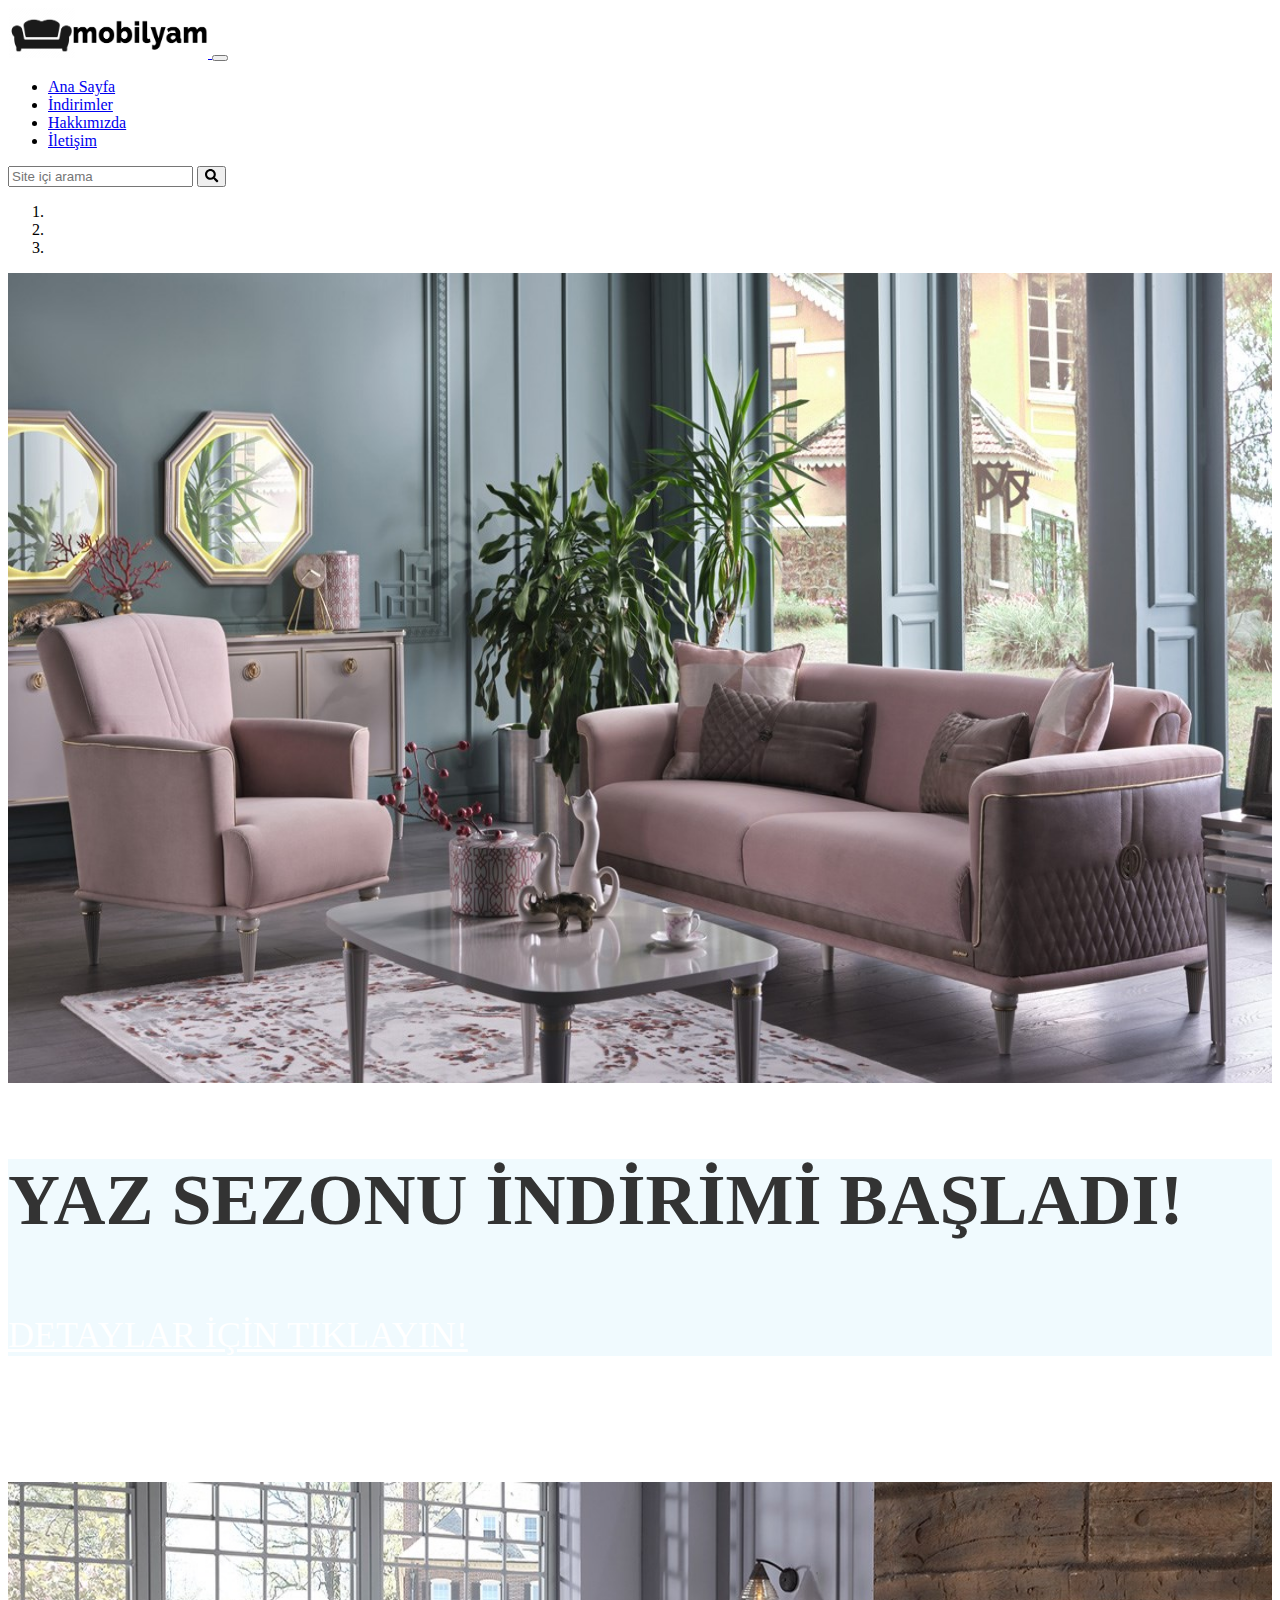
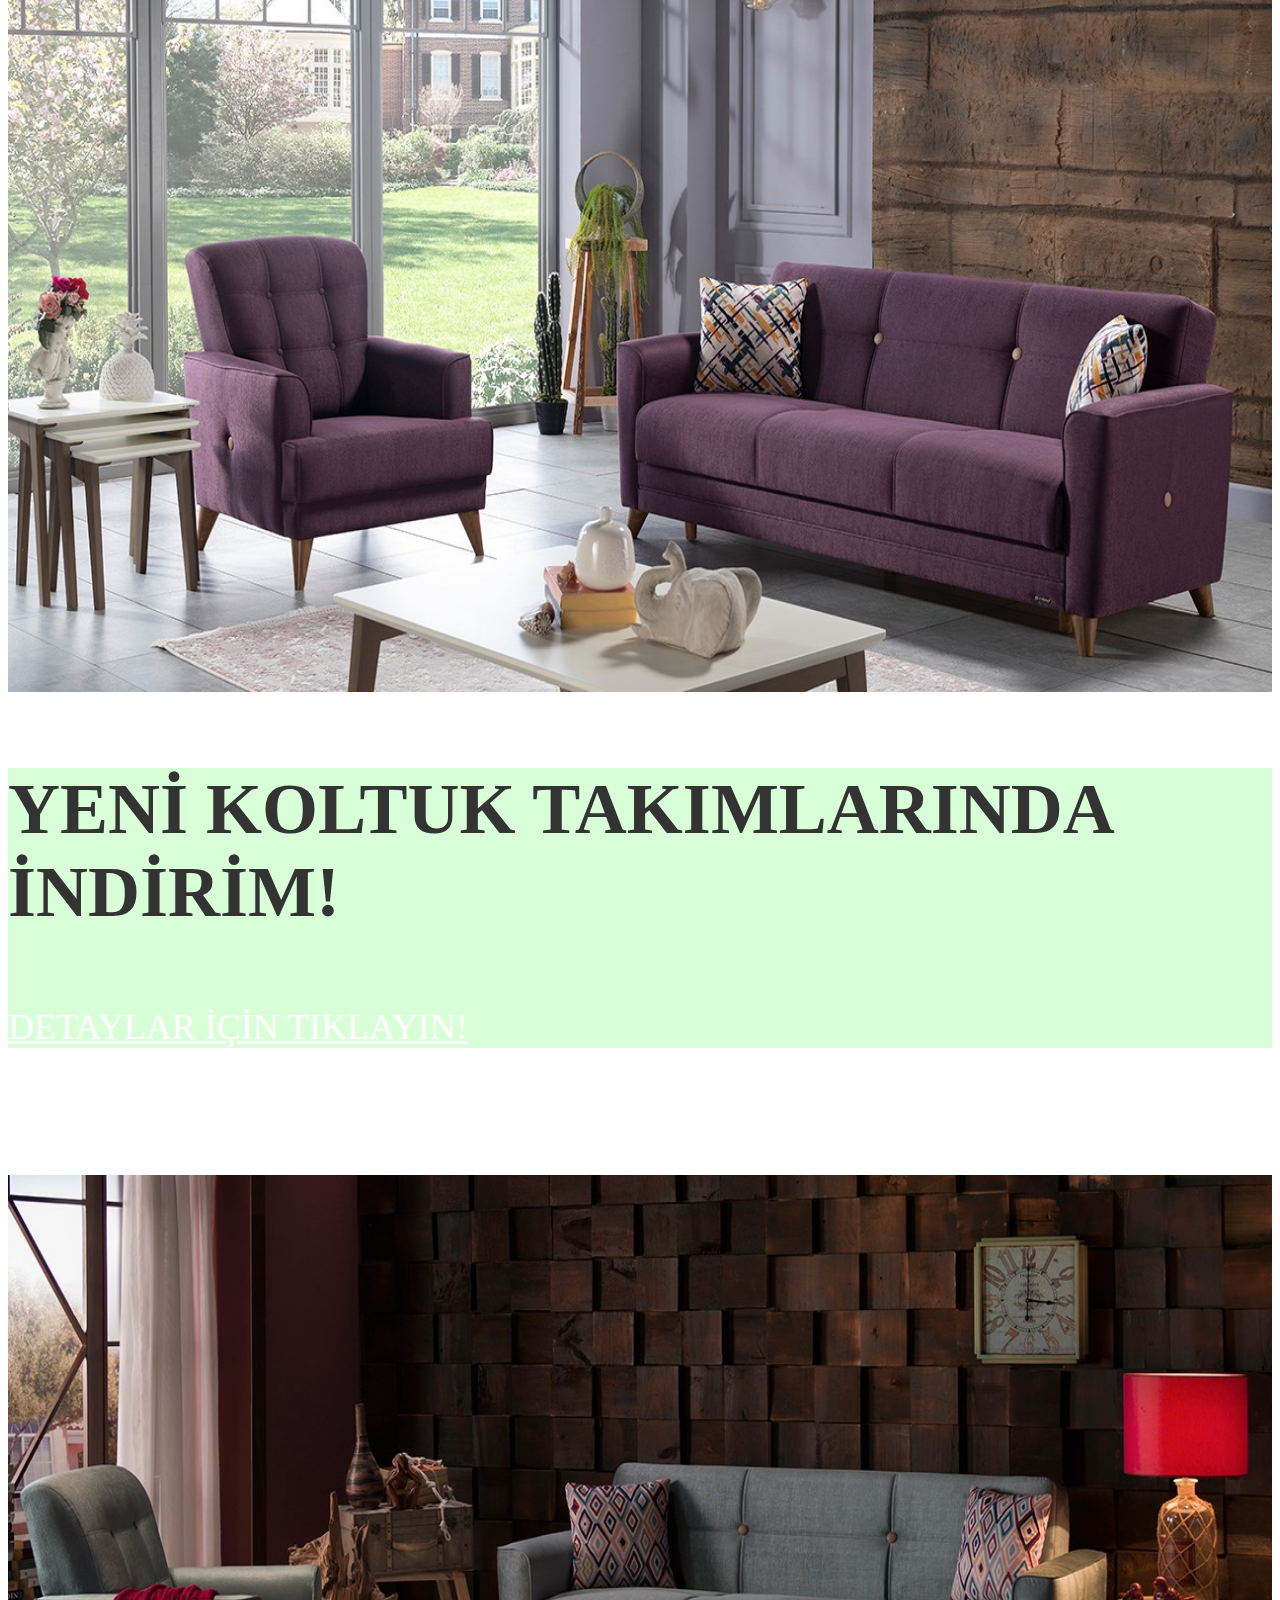
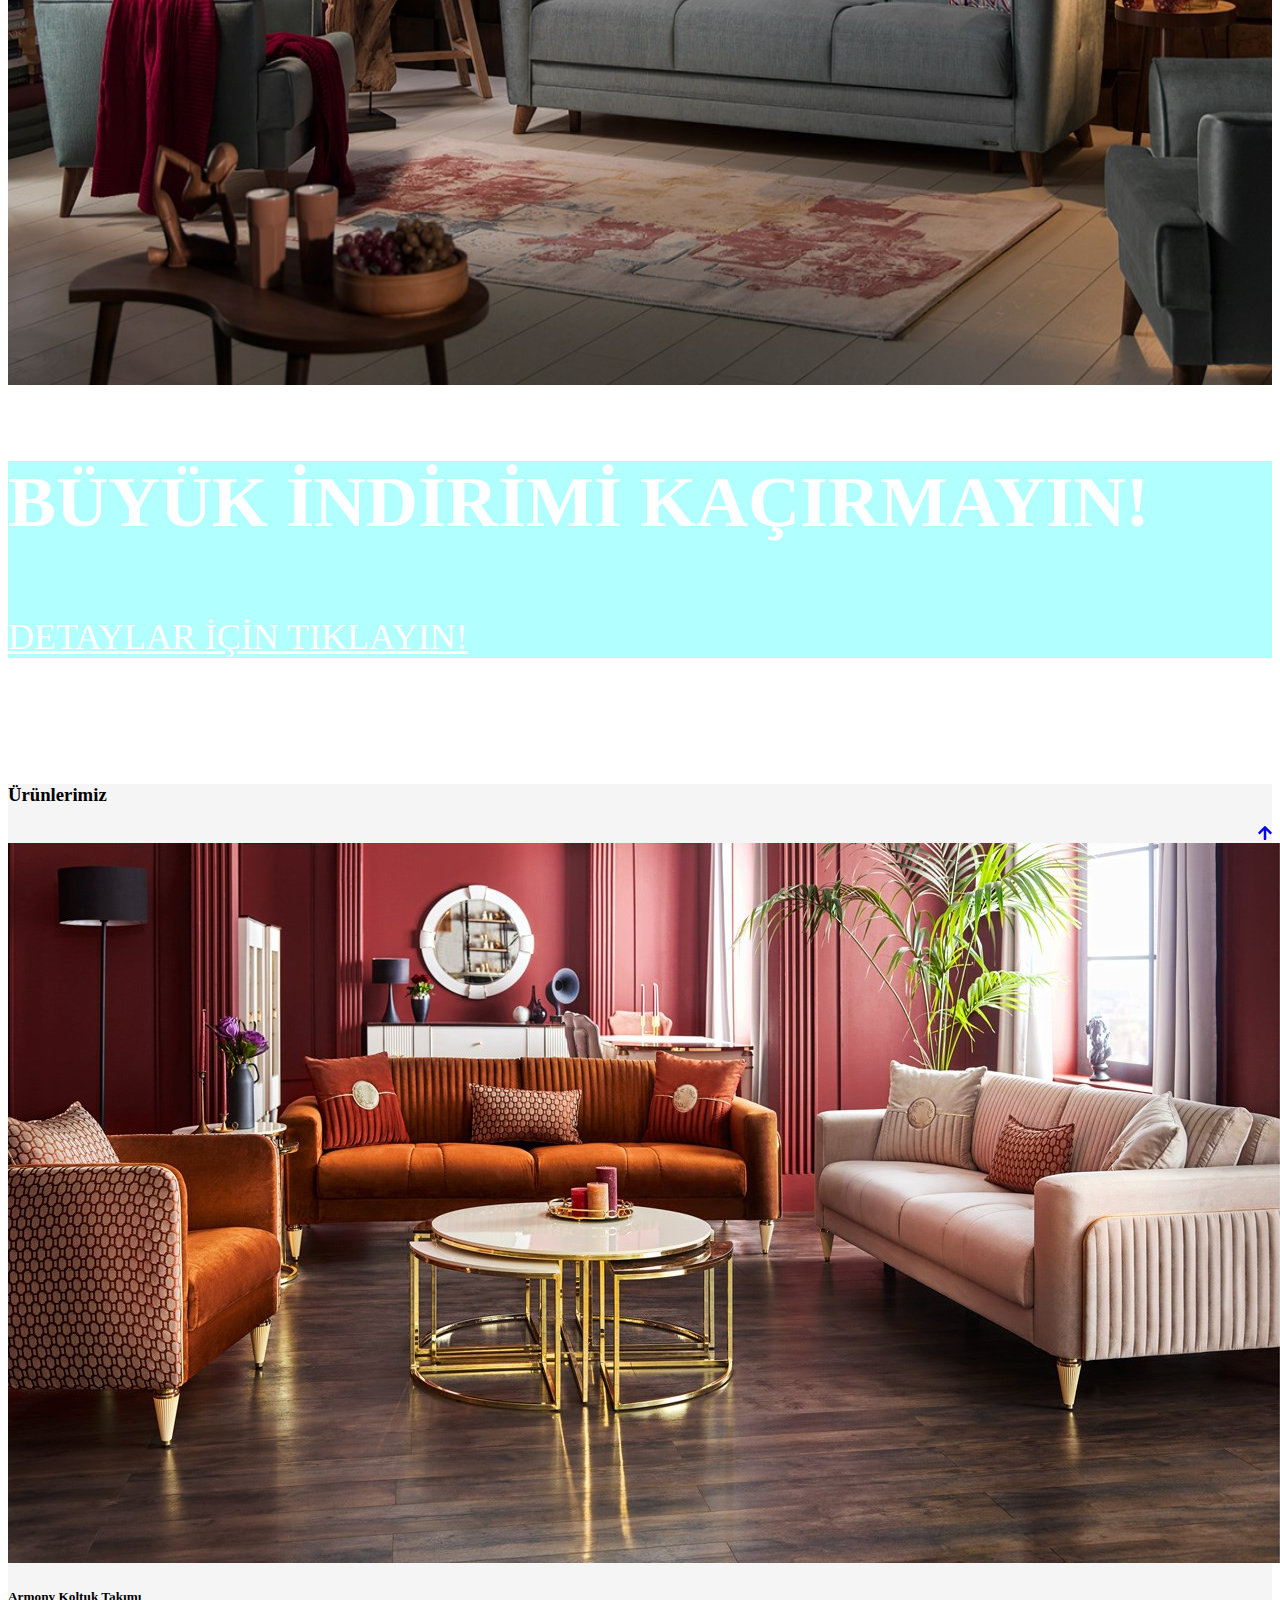
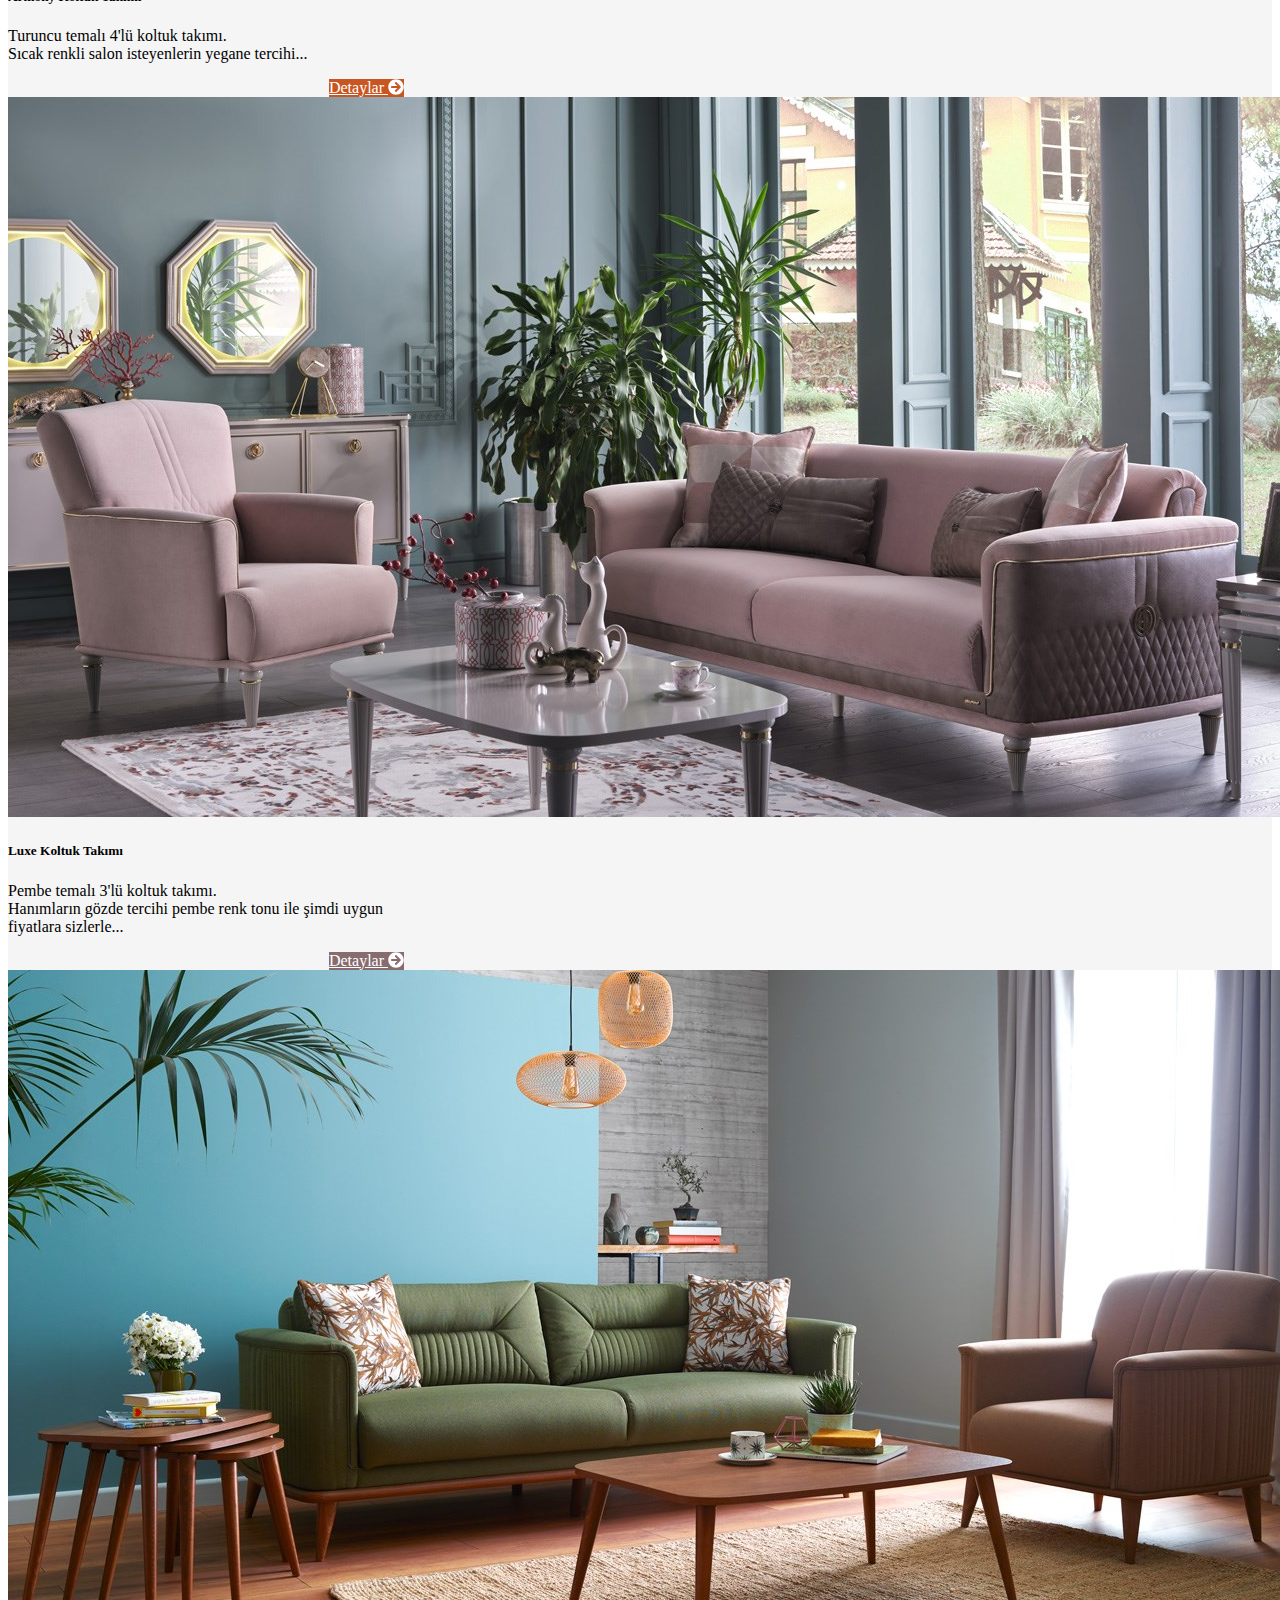
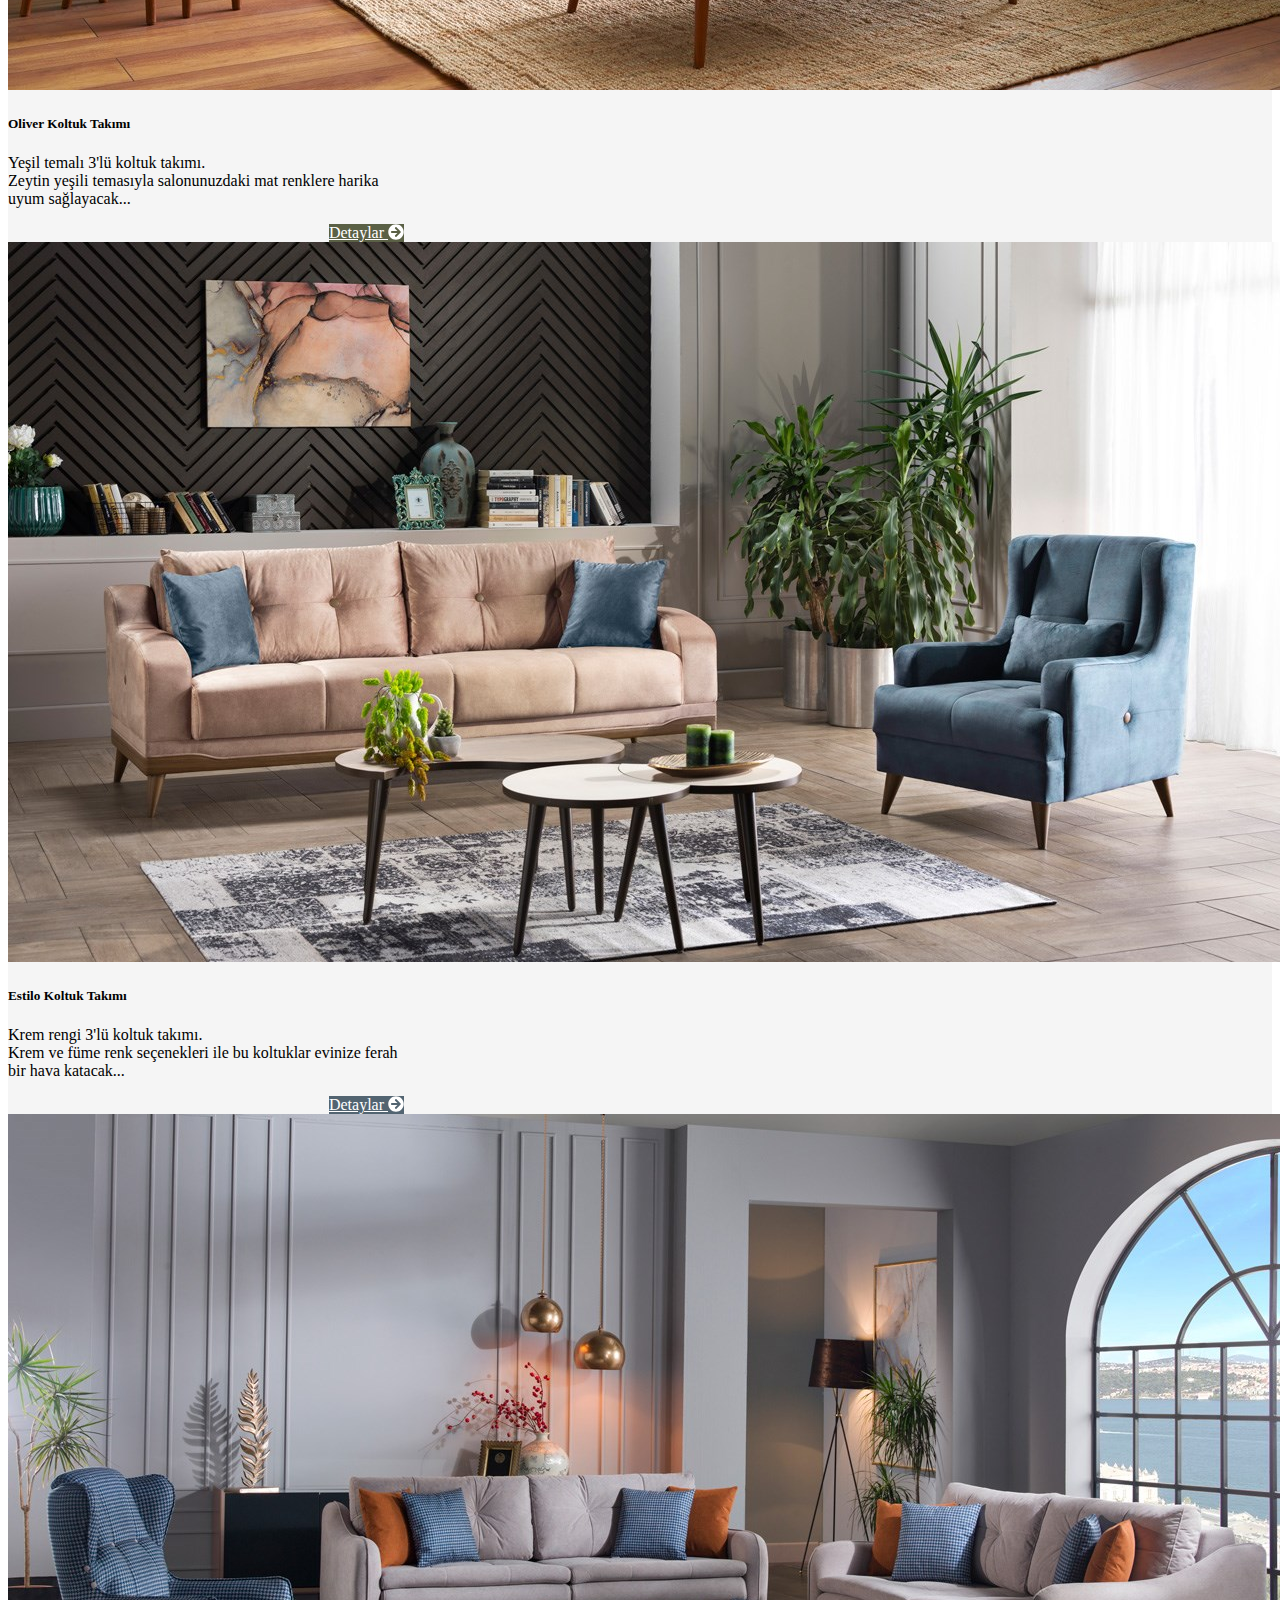
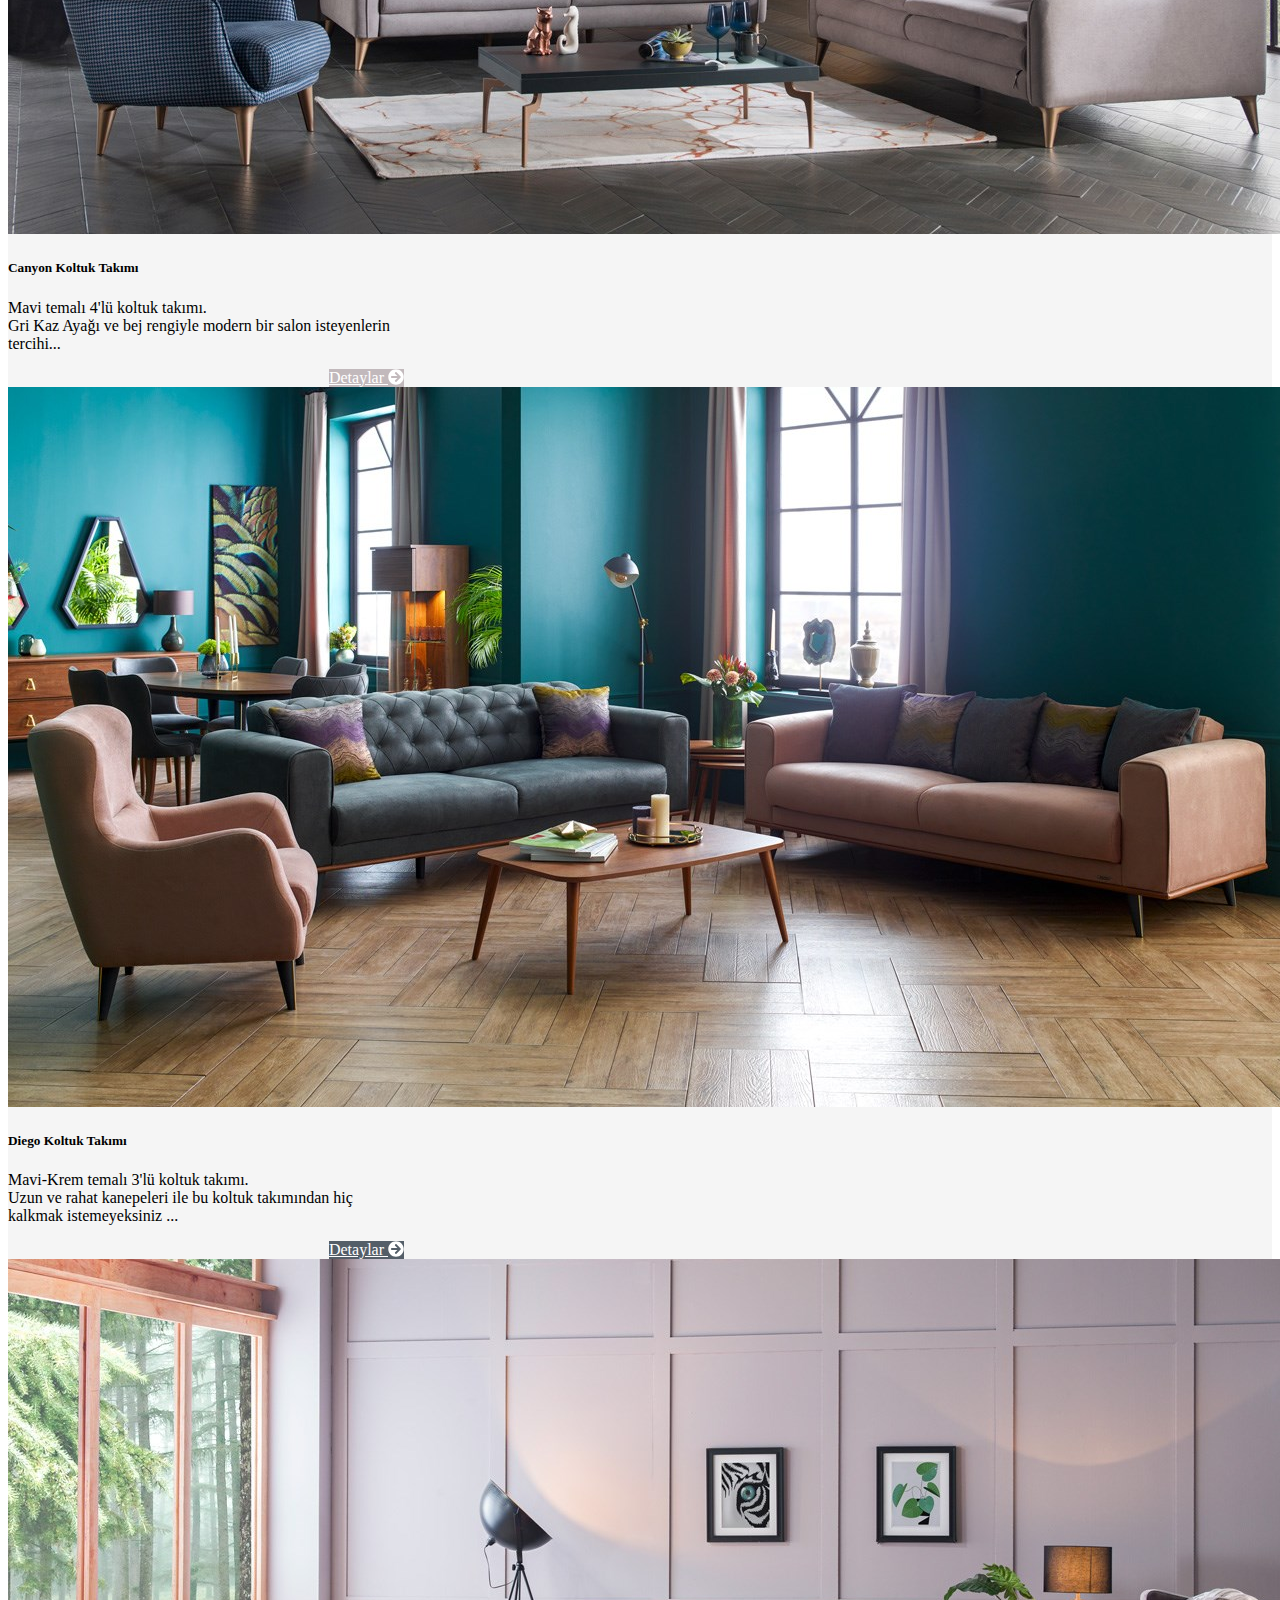
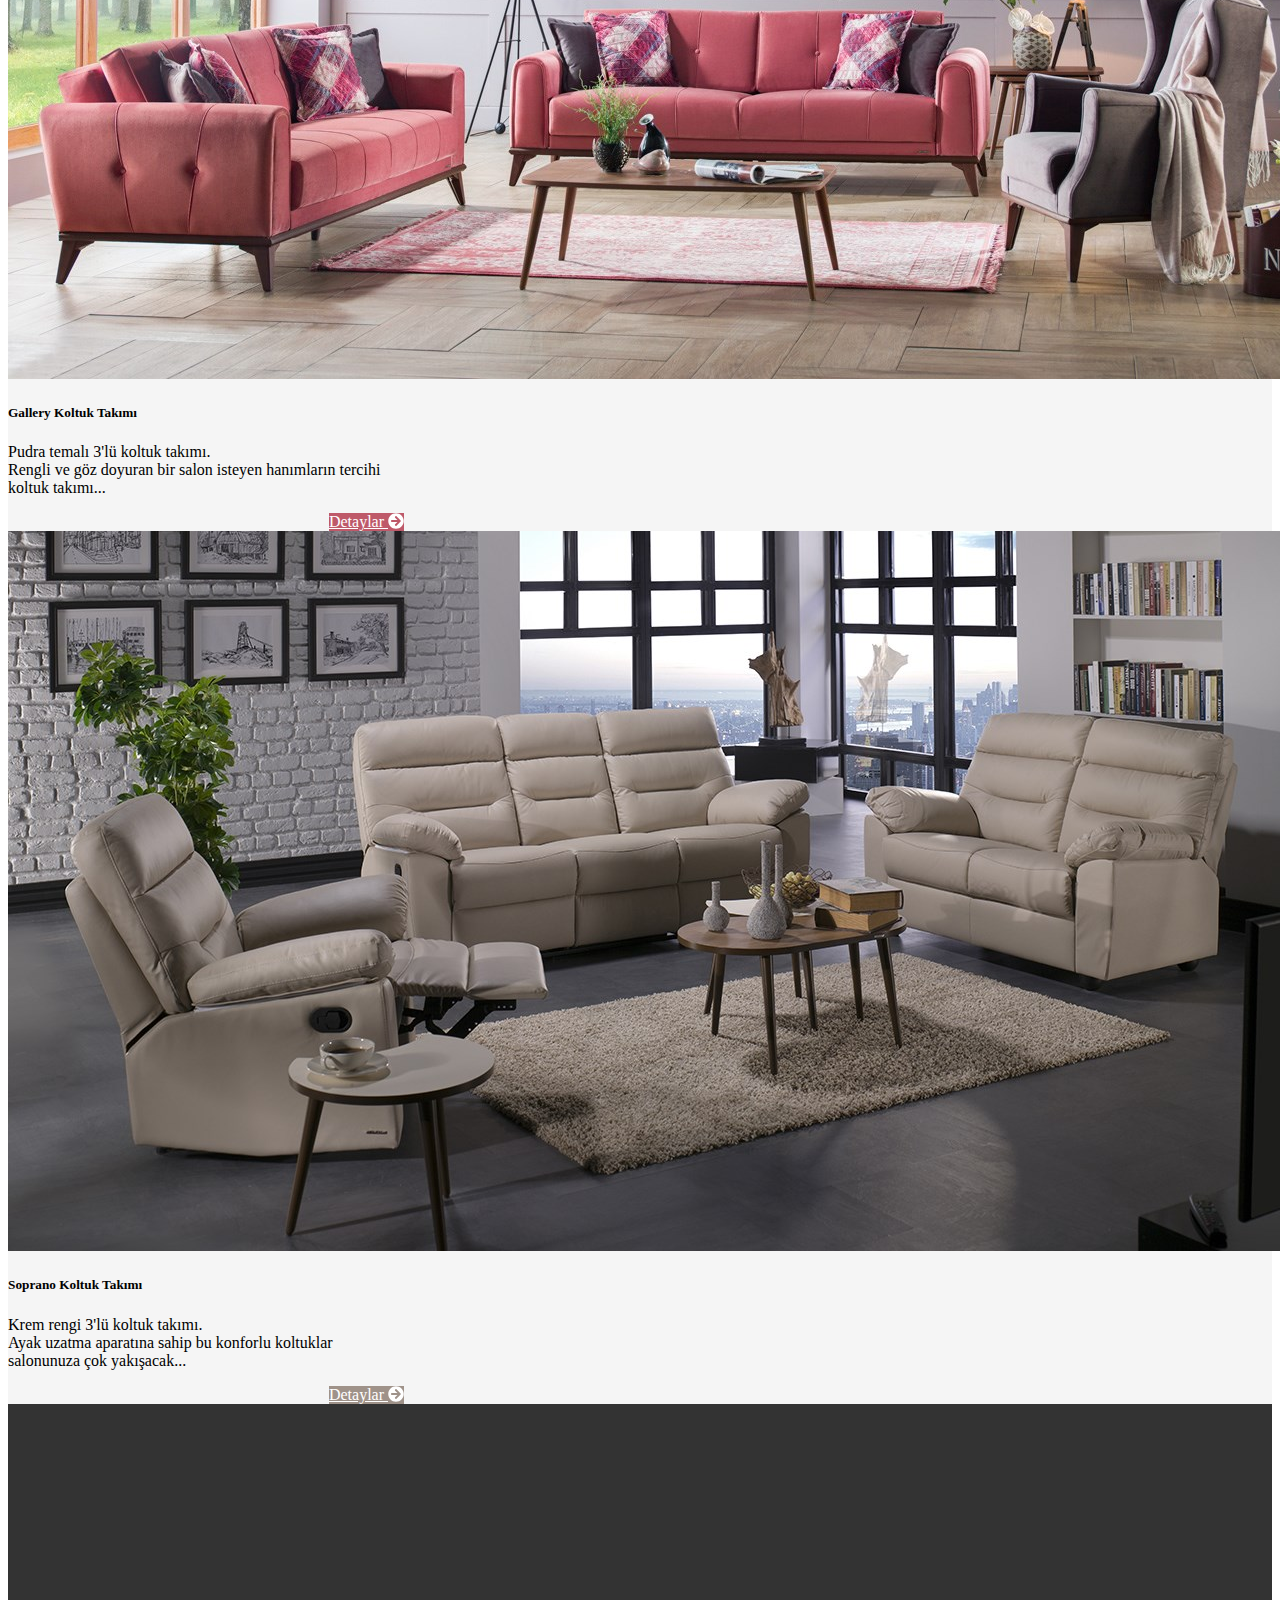
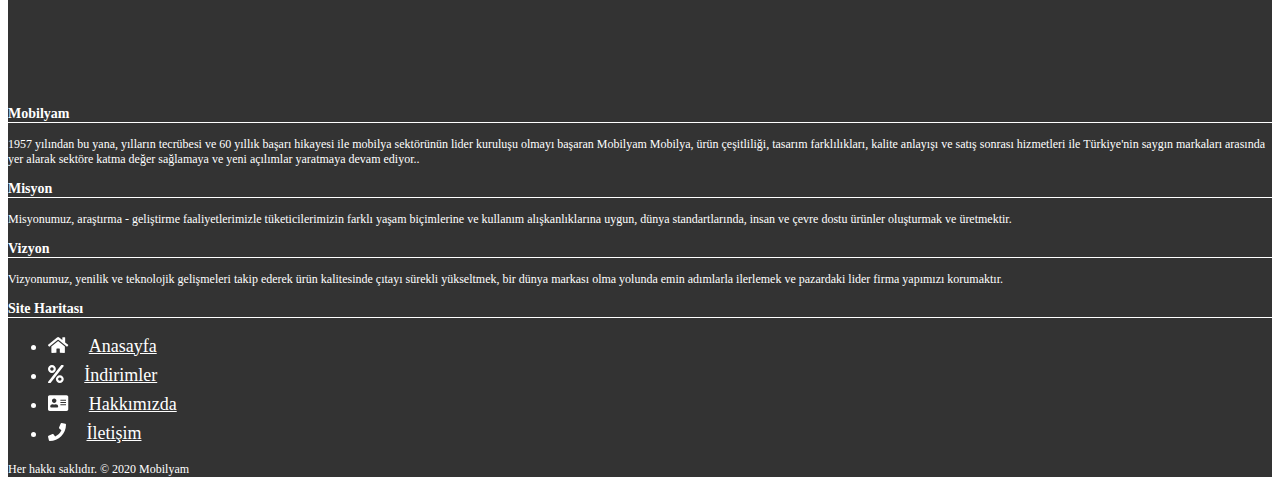
<file: index.html>
<!DOCTYPE html>
<html lang="en">
  <head>
    <meta charset="UTF-8">
    <meta name="viewport" content="width=device-width, initial-scale=1.0">
    
    <title>Anasayfa</title>
    
    <!-- STYLES -->
    <link rel="stylesheet" href="./style.css">
    <link rel="stylesheet" href="./assets/fontawesome/css/all.css">
    <link href="https://fonts.googleapis.com/css?family=Raleway:100,100i,200,200i,300,300i,400,400i,500,500i,600,600i,700,700i,800,800i,900,900i&display=swap" rel="stylesheet">
    <link rel="stylesheet" href="https://stackpath.bootstrapcdn.com/bootstrap/4.5.0/css/bootstrap.min.css" integrity="sha384-9aIt2nRpC12Uk9gS9baDl411NQApFmC26EwAOH8WgZl5MYYxFfc+NcPb1dKGj7Sk" crossorigin="anonymous">
    
  </head>
  <body>
    <!-- Navbar -->
    <nav class="navbar navbar-expand-lg navbar-light bg-light">
      <a class="navbar-brand" href="#">
        <img src="./assets/images/logo.png" width="200" height="50" class="d-inline-block align-top" alt="" loading="lazy">
      </a>    
      <button class="navbar-toggler" type="button" data-toggle="collapse" data-target="#navbarSupportedContent" aria-controls="navbarSupportedContent" aria-expanded="false" aria-label="Toggle navigation">
        <span class="navbar-toggler-icon"></span>
      </button>
    
      <div class="collapse navbar-collapse" id="navbarSupportedContent">
        <ul class="navbar-nav mr-auto">
          <li class="nav-item active">
            <a class="nav-link" href="#">Ana Sayfa <span class="sr-only">(current)</span></a>
          </li>
          <li class="nav-item active">
            <a class="nav-link" href="indirim.html">İndirimler</a>
          </li>
          <li class="nav-item active">
            <a class="nav-link" href="hakkimizda.html">Hakkımızda</a>
          </li>
          <li class="nav-item active">
            <a class="nav-link" href="iletisim.html">İletişim</a>
          </li>
        </ul>

        <form class="form-inline my-2 my-lg-0">
          <input class="form-control mr-sm-2" type="search" placeholder="Site içi arama" aria-label="Search">
          <button class="btn btn-outline-info my-2 my-sm-0" type="submit">
            <i class="fas fa-search"></i>
          </button>
        </form>
      </div>
    </nav>

    <!-- Slider -->
    <div id="carouselExampleIndicators" class="carousel slide" data-ride="carousel">
      <ol class="carousel-indicators">
        <li data-target="#carouselExampleIndicators" data-slide-to="0" class="active"></li>
        <li data-target="#carouselExampleIndicators" data-slide-to="1"></li>
        <li data-target="#carouselExampleIndicators" data-slide-to="2"></li>
      </ol>
      <div class="carousel-inner">
        <div class="carousel-item active">
          <img class="slider-image" src="./assets/images/slider/1.jpg" alt="First slide">
          <div class="carousel-caption slider-text">
            <p><b>YAZ SEZONU İNDİRİMİ BAŞLADI!</b></p>
            <p style="font-size:36px;"><a style="color:white!important;" href="./indirim.html">DETAYLAR İÇİN TIKLAYIN!</a></p>
          </div>
        </div>
        <div class="carousel-item">
          <img class="slider-image" src="./assets/images/slider/2.jpg" alt="Second slide">
          <div class="carousel-caption slider-text" style="background-color: hsla(120, 100%, 75%, 0.3)">
            <p><b>YENİ KOLTUK TAKIMLARINDA İNDİRİM!</b></p>
            <p style="font-size:36px;"><a style="color:white!important;" href="./indirim.html">DETAYLAR İÇİN TIKLAYIN!</a></p>
          </div>
        </div>
        <div class="carousel-item">
          <img class="slider-image" src="./assets/images/slider/3.png" alt="Third slide">
          <div class="carousel-caption slider-text" style="color:white !important; background-color: hsl(180,100%,50%, 0.3)">
            <p><b>BÜYÜK İNDİRİMİ KAÇIRMAYIN!</b></p>
            <p style="font-size:36px;"><a style="color:white!important;" href="./indirim.html">DETAYLAR İÇİN TIKLAYIN!</a></p>
          </div>
        </div>
      </div>
      <a class="carousel-control-prev" href="#carouselExampleIndicators" role="button" data-slide="prev">
        <span class="carousel-control-prev-icon" aria-hidden="true"></span>
        <span class="sr-only">Previous</span>
      </a>
      <a class="carousel-control-next" href="#carouselExampleIndicators" role="button" data-slide="next">
        <span class="carousel-control-next-icon" aria-hidden="true"></span>
        <span class="sr-only">Next</span>
      </a>
    </div>

    <!-- Content -->
    <div class="container-fluid content">
      <div class="row pt-3 pl-3 content-headline">
        <div class="col-md-11">
          <h3>Ürünlerimiz</h3>
        </div>
        <div class="col-md-1" style="display: flex;justify-content: flex-end;">
          <a href="#" class="btn">
            <i class="fas fa-arrow-up"></i>
          </a>
        </div>
      </div>

      <div class="row pt-3">
        <div class="col-md-3">
          <div class="card content-card">
            <img src="assets/images/models/armony.jpg" class="card-img-top" alt="...">
            <div class="card-body">
              <h5 class="card-title">Armony Koltuk Takımı</h5>
              <p class="card-text">
                Turuncu temalı 4'lü koltuk takımı.<br>
                Sıcak renkli salon isteyenlerin yegane tercihi...
              </p>
              <div class="row content-card-actions">
                <a href="detay.html" class="btn content-card-btn">
                  Detaylar
                  <i class="fas fa-arrow-circle-right"></i>
                </a>
              </div>
            </div>
          </div>
        </div>

        <div class="col-md-3">
          <div class="card content-card">
            <img src="assets/images/models/luxe.jpg" class="card-img-top" alt="...">
            <div class="card-body">
              <h5 class="card-title">Luxe Koltuk Takımı</h5>
              <p class="card-text">
                Pembe temalı 3'lü koltuk takımı.<br>
                Hanımların gözde tercihi pembe renk tonu ile şimdi uygun fiyatlara sizlerle...
              </p>
              <div class="row content-card-actions">
                <a href="detay.html" class="btn content-card-btn" style="background-color: #866C6F !important;">
                  Detaylar
                  <i class="fas fa-arrow-circle-right"></i>
                </a>
              </div>
            </div>
          </div>
        </div>

        <div class="col-md-3">
          <div class="card content-card">
            <img src="assets/images/models/oliver.jpg" class="card-img-top" alt="...">
            <div class="card-body">
              <h5 class="card-title">Oliver Koltuk Takımı</h5>
              <p class="card-text">
                Yeşil temalı 3'lü koltuk takımı.<br>
                Zeytin yeşili temasıyla salonunuzdaki mat renklere harika uyum sağlayacak...
              </p>
              <div class="row content-card-actions">
                <a href="detay.html" class="btn content-card-btn" style="background-color: #5A6045 !important;">
                  Detaylar
                  <i class="fas fa-arrow-circle-right"></i>
                </a>
              </div>
            </div>
          </div>
        </div>

        <div class="col-md-3">
          <div class="card content-card">
            <img src="assets/images/models/estilo.jpg" class="card-img-top" alt="...">
            <div class="card-body">
              <h5 class="card-title">Estilo Koltuk Takımı</h5>
              <p class="card-text">
                Krem rengi 3'lü koltuk takımı.<br>
                Krem ve füme renk seçenekleri ile bu koltuklar evinize ferah bir hava katacak...
              </p>
              <div class="row content-card-actions">
                <a href="detay.html" class="btn content-card-btn" style="background-color: #526471 !important;">
                  Detaylar
                  <i class="fas fa-arrow-circle-right"></i>
                </a>
              </div>
            </div>
          </div>
        </div>
      </div>

      <div class="row pt-5 pb-5">
        <div class="col-md-3">
          <div class="card content-card">
            <img src="assets/images/models/canyon.jpg" class="card-img-top" alt="...">
            <div class="card-body">
              <h5 class="card-title">Canyon Koltuk Takımı</h5>
              <p class="card-text">
                Mavi temalı 4'lü koltuk takımı.<br>
                Gri Kaz Ayağı ve bej rengiyle modern bir salon isteyenlerin tercihi...
              </p>
              <div class="row content-card-actions">
                <a href="detay.html" class="btn content-card-btn" style="background-color: #C2B9BC !important;">
                  Detaylar
                  <i class="fas fa-arrow-circle-right"></i>
                </a>
              </div>
            </div>
          </div>
        </div>

        <div class="col-md-3">
          <div class="card content-card">
            <img src="assets/images/models/diego.jpg" class="card-img-top" alt="...">
            <div class="card-body">
              <h5 class="card-title">Diego Koltuk Takımı</h5>
              <p class="card-text">
                Mavi-Krem temalı 3'lü koltuk takımı.<br>
                Uzun ve rahat kanepeleri ile bu koltuk takımından hiç kalkmak istemeyeksiniz ...
              </p>
              <div class="row content-card-actions">
                <a href="detay.html" class="btn content-card-btn" style="background-color: #545E68 !important;">
                  Detaylar
                  <i class="fas fa-arrow-circle-right"></i>
                </a>
              </div>
            </div>
          </div>
        </div>

        <div class="col-md-3">
          <div class="card content-card">
            <img src="assets/images/models/gallery.jpg" class="card-img-top" alt="...">
            <div class="card-body">
              <h5 class="card-title">Gallery Koltuk Takımı</h5>
              <p class="card-text">
                Pudra temalı 3'lü koltuk takımı.<br>
                Rengli ve göz doyuran bir salon isteyen hanımların tercihi koltuk takımı...
              </p>
              <div class="row content-card-actions">
                <a href="detay.html" class="btn content-card-btn" style="background-color: #BE5969 !important;">
                  Detaylar
                  <i class="fas fa-arrow-circle-right"></i>
                </a>
              </div>
            </div>
          </div>
        </div>

        <div class="col-md-3">
          <div class="card content-card">
            <img src="assets/images/models/soprano.jpg" class="card-img-top" alt="...">
            <div class="card-body">
              <h5 class="card-title">Soprano Koltuk Takımı</h5>
              <p class="card-text">
                Krem rengi 3'lü koltuk takımı.<br>
                Ayak uzatma aparatına sahip bu konforlu koltuklar salonunuza çok yakışacak...
              </p>
              <div class="row content-card-actions">
                <a href="detay.html" class="btn content-card-btn" style="background-color: #9F9289 !important;">
                  Detaylar
                  <i class="fas fa-arrow-circle-right"></i>
                </a>
              </div>
            </div>
          </div>
        </div>    
      </div>
    </div>

    <!-- Footer -->
    <footer class="page-footer font-small">
      <div class="container-fluid text-center pt-4 footer-general">
        <div class="row pt-2">
          <div class="col-md-3">
            <p class="footer-headline">Mobilyam</p>
            <p class="text-md-left"> 
              1957 yılından bu yana, yılların tecrübesi ve 60 yıllık başarı hikayesi 
              ile mobilya sektörünün lider kuruluşu olmayı başaran Mobilyam Mobilya, ürün çeşitliliği, tasarım farklılıkları, 
              kalite anlayışı ve satış sonrası hizmetleri ile Türkiye'nin saygın markaları arasında yer alarak sektöre katma 
              değer sağlamaya ve yeni açılımlar yaratmaya devam ediyor..
            </p>
          </div>

          <div class="col-md-1"></div>

          <div class="col-md-4">
            <div class="row">
              <div class="col-md-5">
                <p class="footer-headline">Misyon</p>
                <p class="text-md-left"> 
                  Misyonumuz, araştırma - geliştirme faaliyetlerimizle tüketicilerimizin 
                  farklı yaşam biçimlerine ve kullanım alışkanlıklarına uygun, dünya standartlarında,
                  insan ve çevre dostu ürünler oluşturmak ve üretmektir.
                </p>
              </div>
              <div class="col-md-2"></div>
              <div class="col-md-5">
                <p class="footer-headline">Vizyon</p>
                <p class="text-md-left"> 
                  Vizyonumuz, yenilik ve teknolojik gelişmeleri takip ederek ürün kalitesinde çıtayı 
                  sürekli yükseltmek, bir dünya markası olma yolunda emin adımlarla ilerlemek ve pazardaki
                  lider firma yapımızı korumaktır.
                </p>
              </div>
            </div>
          </div>

          <div class="col-md-1"></div>

          <div class="col-md-2">
            <p class="footer-headline">Site Haritası</p>
            <ul class="list-unstyled footer-list text-md-left">
              <li>
                <i class="fas fa-home"></i>
                <a class="footer-list-item" href="#">Anasayfa</a>
              </li>
              <li style="margin-top:8px !important">
                <i class="fas fa-percent"></i>
                <a class="footer-list-item" href="indirim.html">İndirimler</a>
              </li>
              <li style="margin-top:8px !important">
                <i class="fas fa-address-card"></i>
                <a class="footer-list-item" href="hakkimizda.html">Hakkımızda</a>
              </li>
              <li style="margin-top:8px !important">
                <i class="fas fa-phone"></i>
                <a class="footer-list-item" href="iletisim.html">İletişim</a>
              </li>
            </ul>
          </div>
          
          <div class="col-md-1"></div>
        </div>
        
        <div class="row pt-2">
          <div class="col-md-12">
            <p>Her hakkı saklıdır. © 2020 Mobilyam</p>
          </div>
        </div>
      </div>
    </footer>

    <!-- SCRIPTS -->
    <script src="https://code.jquery.com/jquery-3.5.1.slim.min.js" integrity="sha384-DfXdz2htPH0lsSSs5nCTpuj/zy4C+OGpamoFVy38MVBnE+IbbVYUew+OrCXaRkfj" crossorigin="anonymous"></script>
    <script src="https://cdn.jsdelivr.net/npm/popper.js@1.16.0/dist/umd/popper.min.js" integrity="sha384-Q6E9RHvbIyZFJoft+2mJbHaEWldlvI9IOYy5n3zV9zzTtmI3UksdQRVvoxMfooAo" crossorigin="anonymous"></script>
    <script src="https://stackpath.bootstrapcdn.com/bootstrap/4.5.0/js/bootstrap.min.js" integrity="sha384-OgVRvuATP1z7JjHLkuOU7Xw704+h835Lr+6QL9UvYjZE3Ipu6Tp75j7Bh/kR0JKI" crossorigin="anonymous"></script>
    <script src="./assets/fontawesome/js/all.js"></script>
  </body>
</html>
</file>
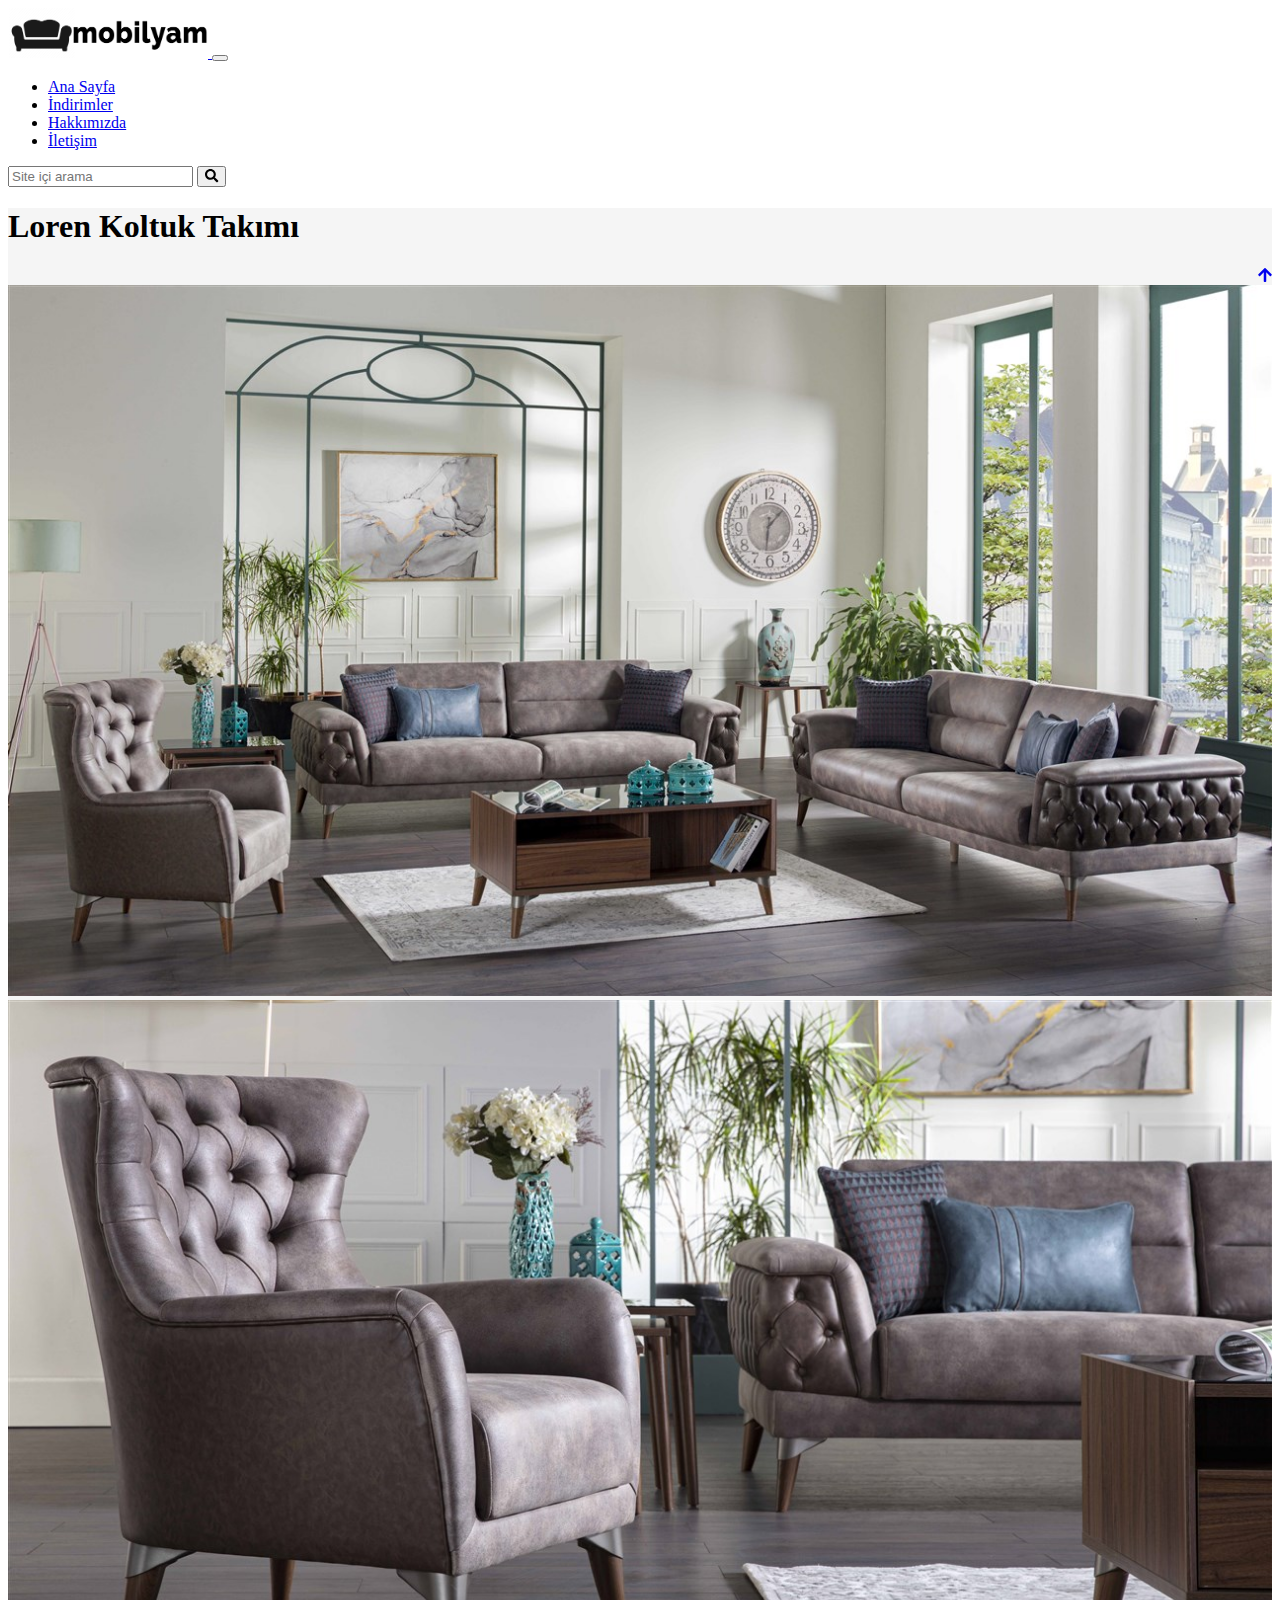
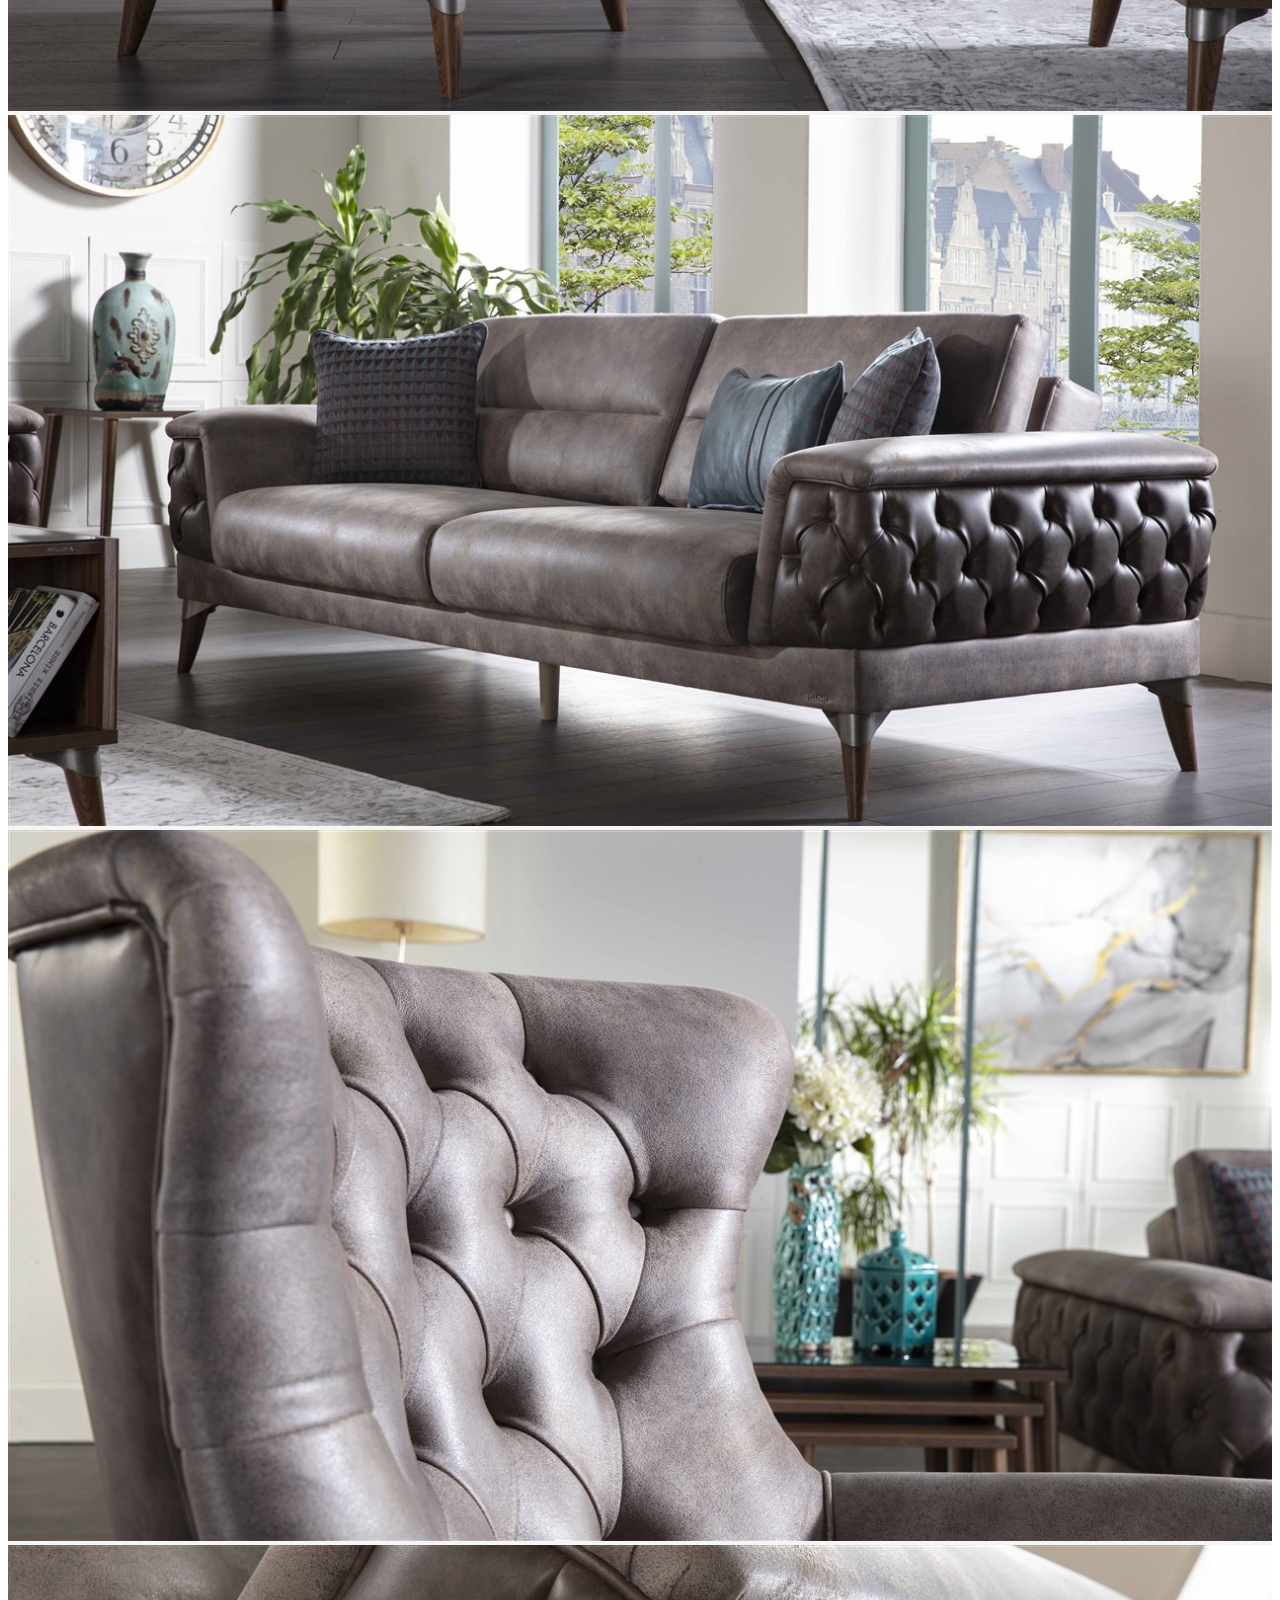
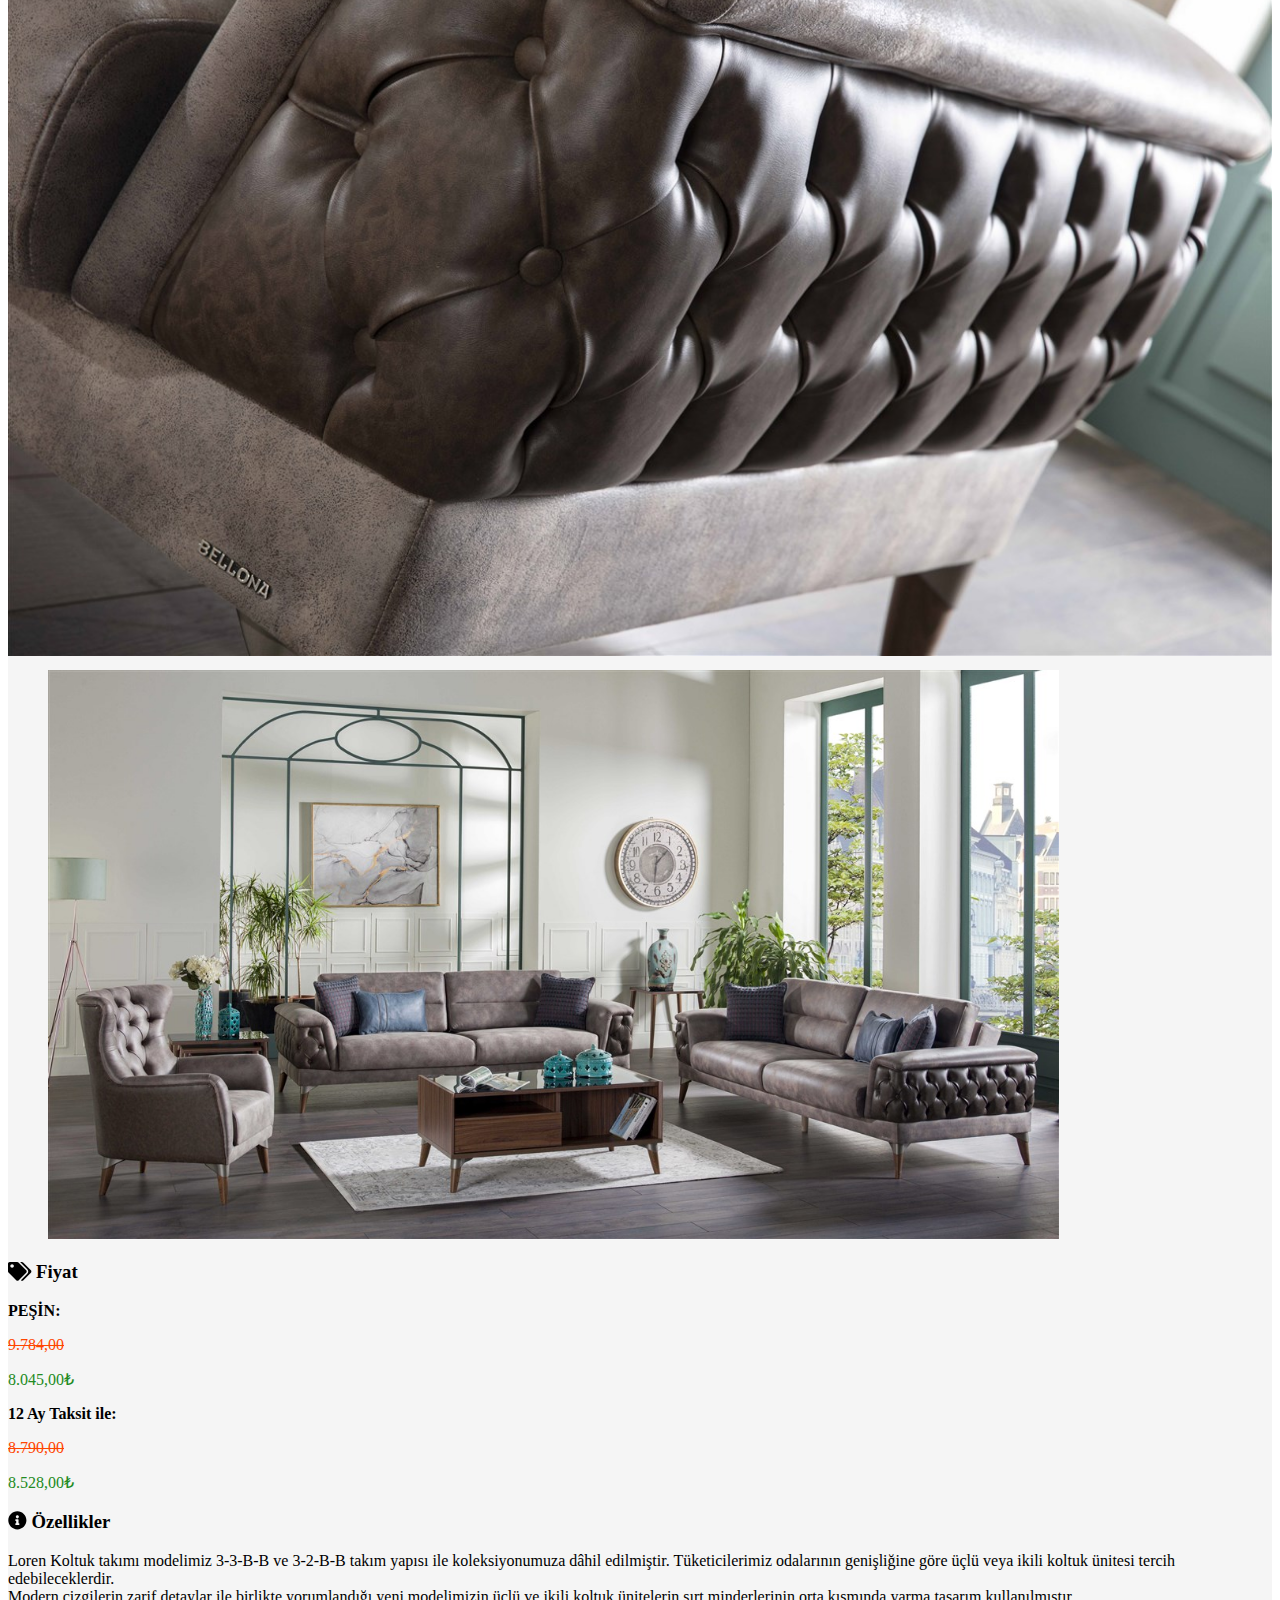
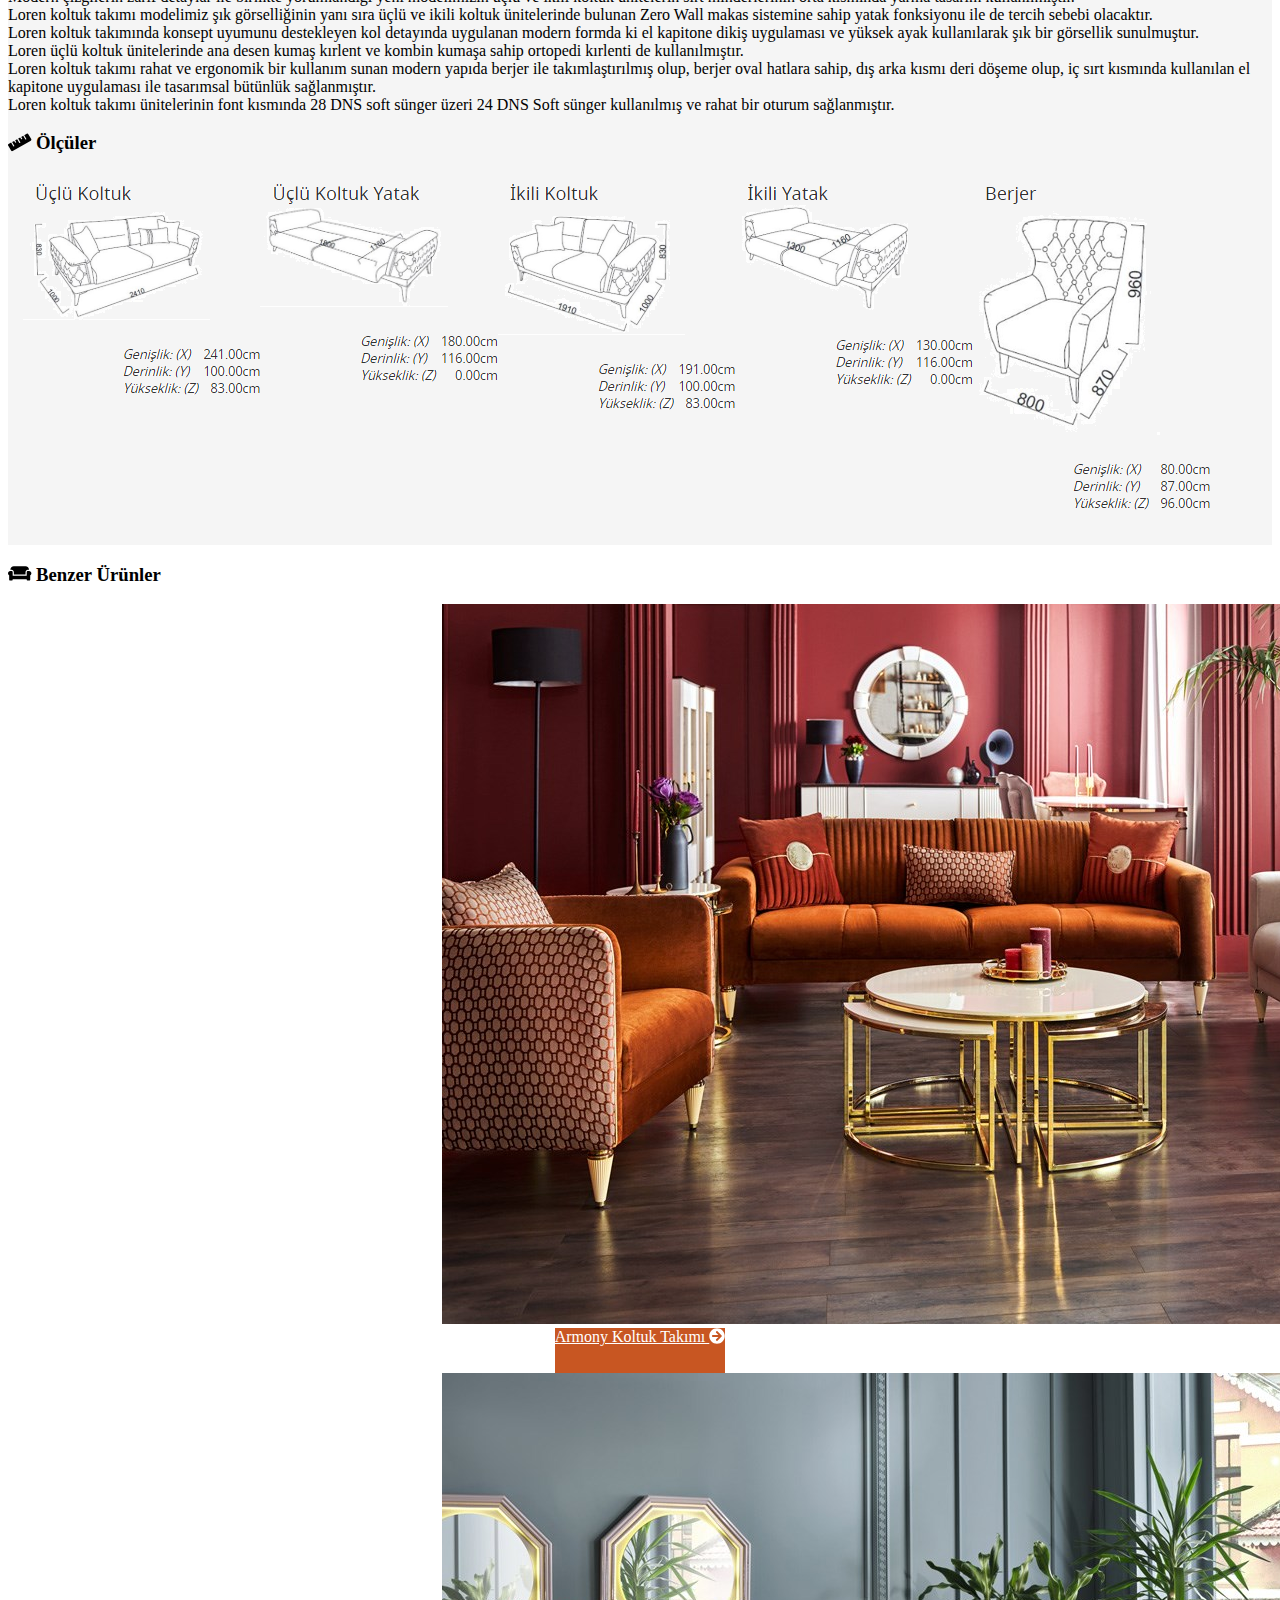
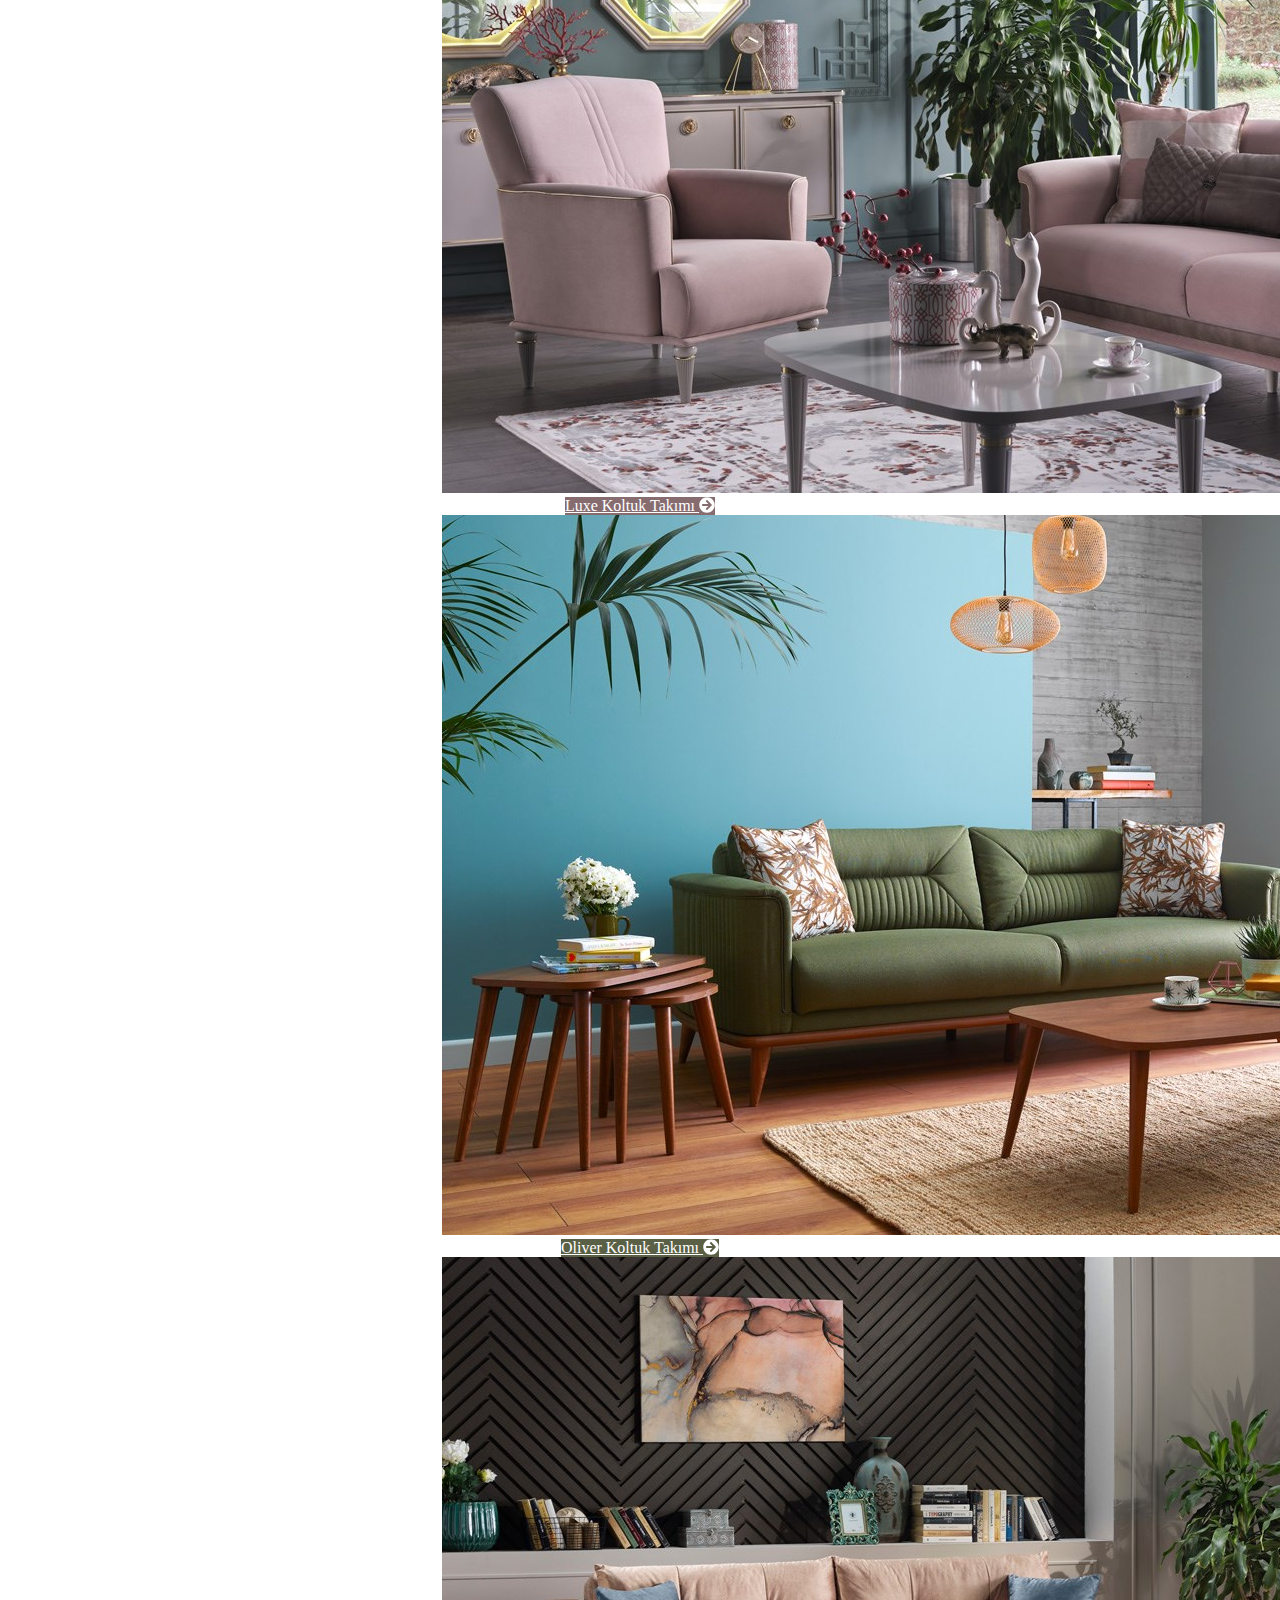
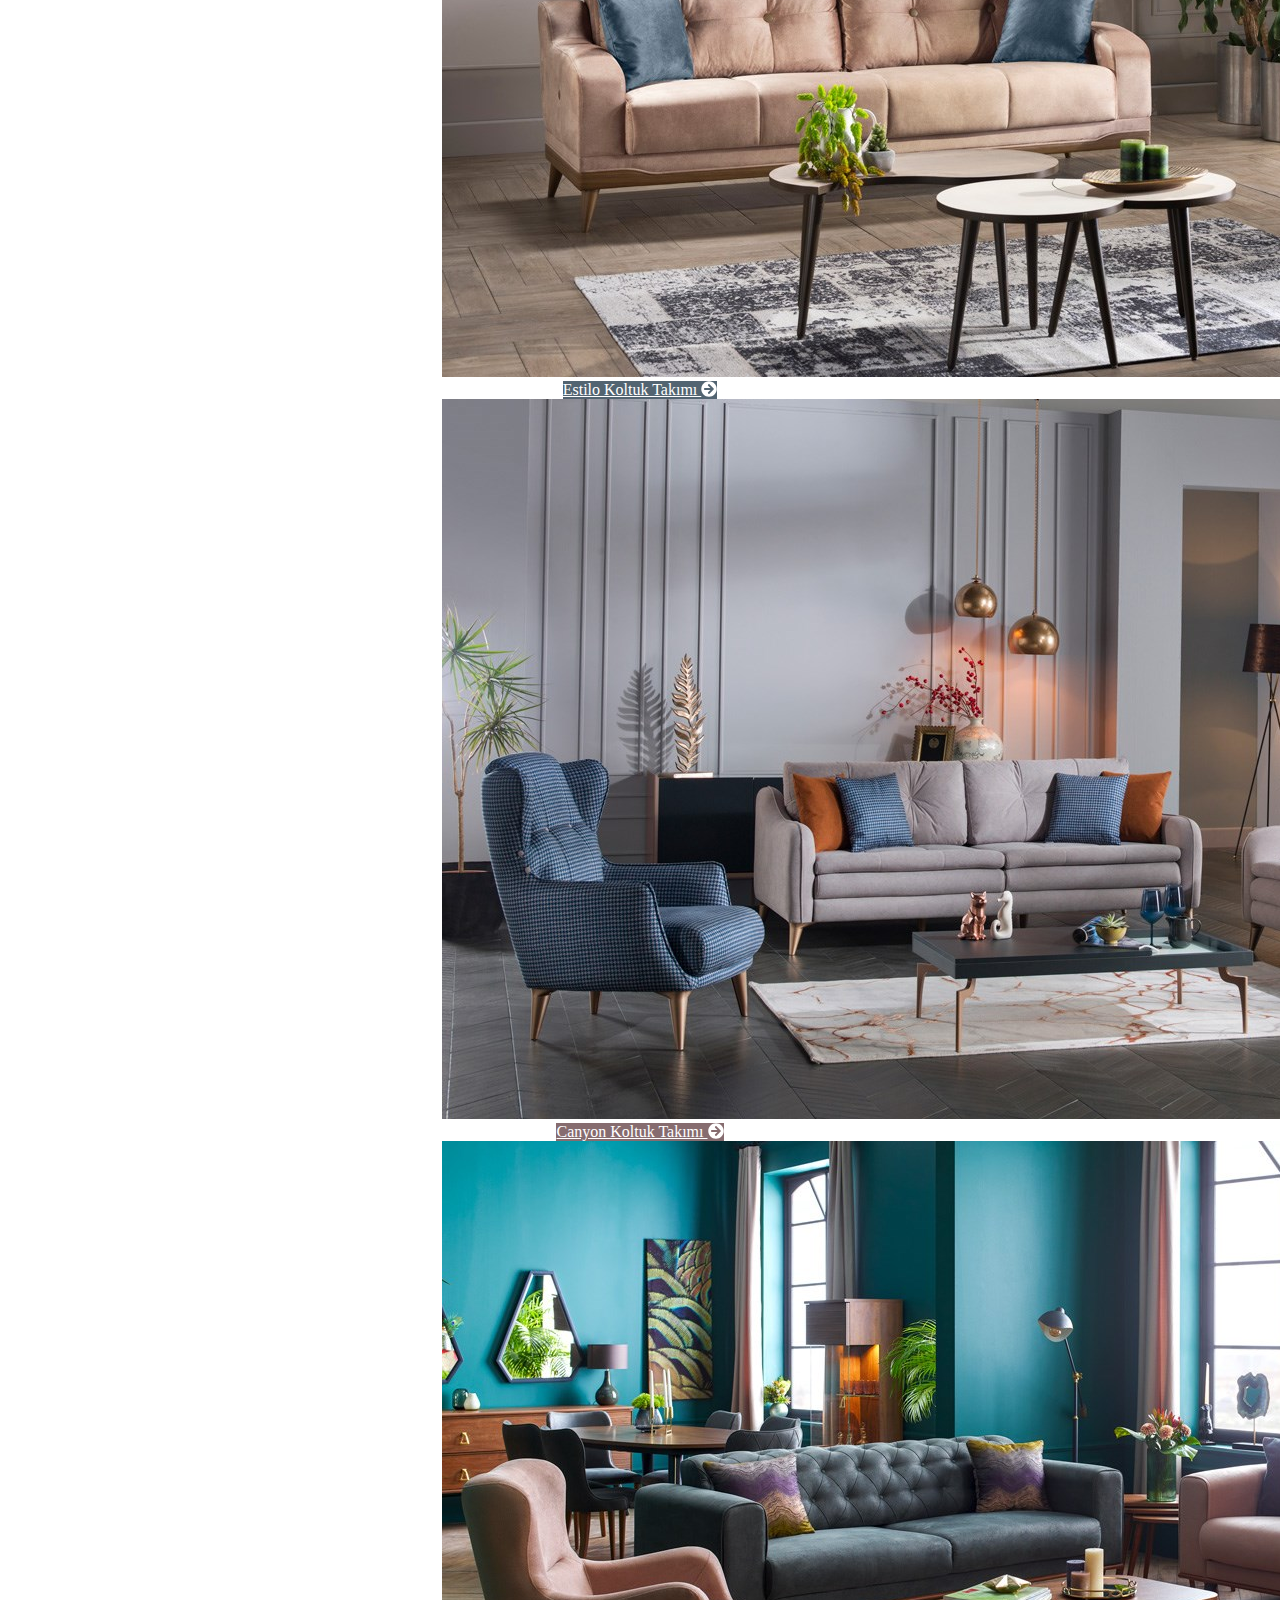
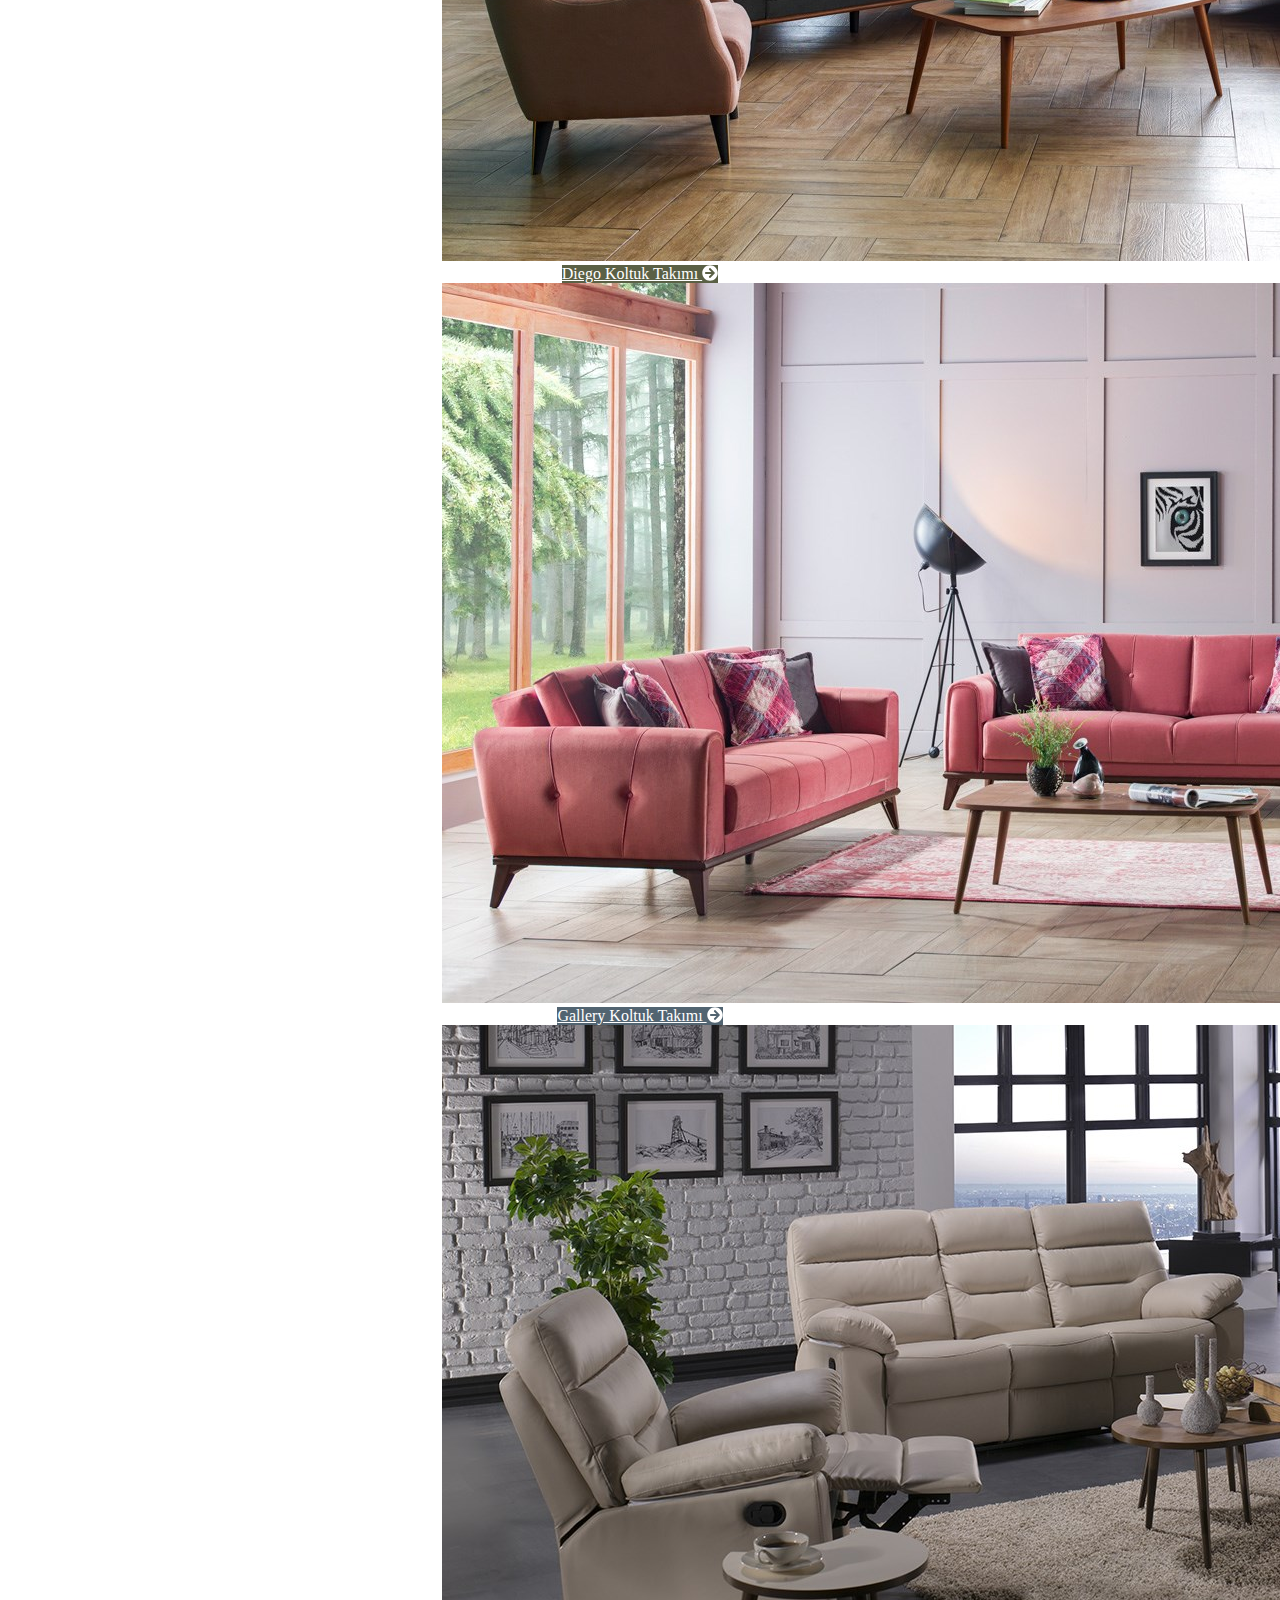
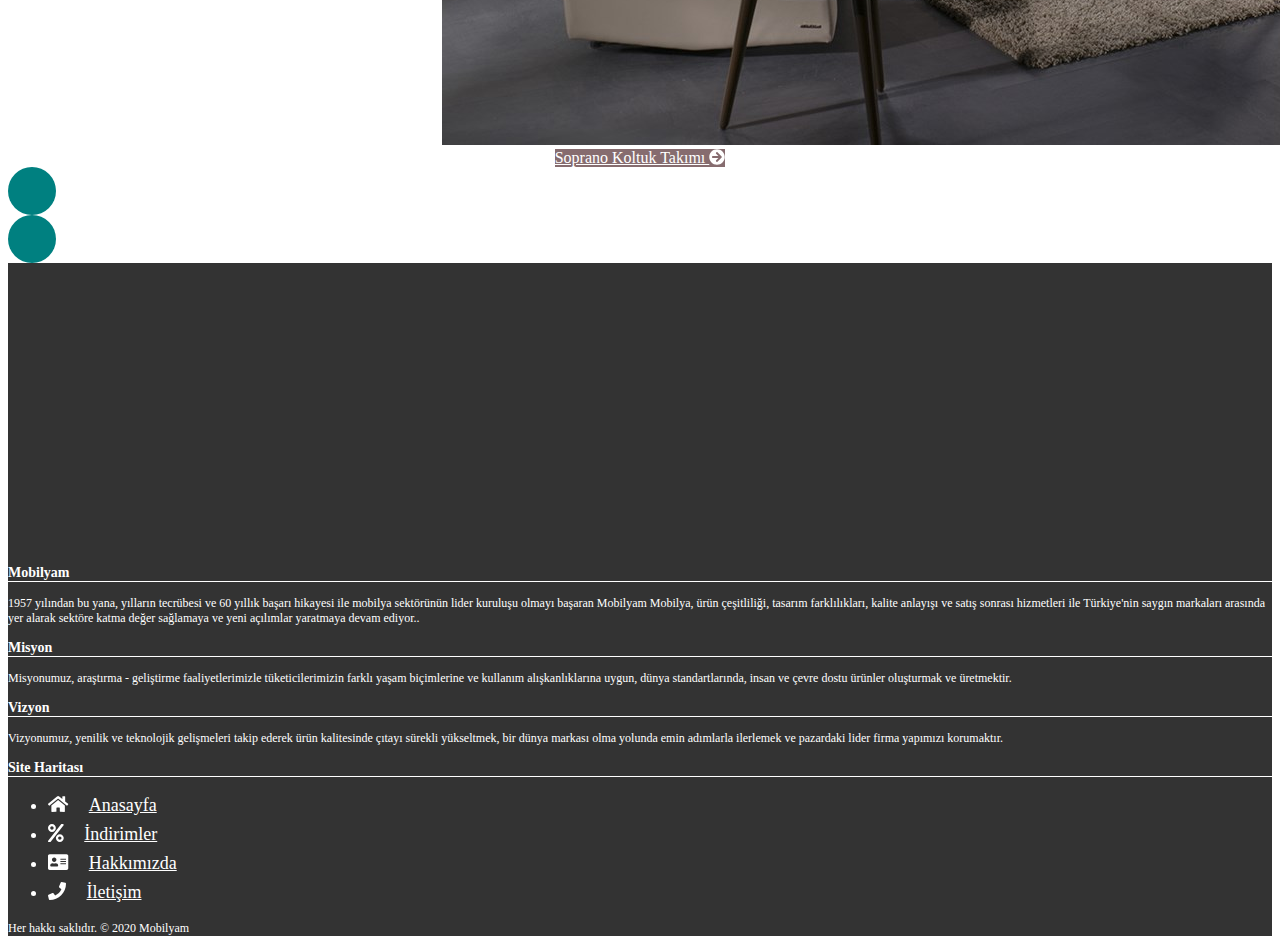
<file: detay.html>
<!DOCTYPE html>
<html lang="en">
  <head>
    <meta charset="UTF-8">
    <meta name="viewport" content="width=device-width, initial-scale=1.0">
    
    <title>Mobilya Katalog</title>
    
    <!-- STYLES -->
    <link rel="stylesheet" href="./style.css">
    <link rel="stylesheet" href="./assets/fontawesome/css/all.css">
    <link href="https://fonts.googleapis.com/css?family=Raleway:100,100i,200,200i,300,300i,400,400i,500,500i,600,600i,700,700i,800,800i,900,900i&display=swap" rel="stylesheet">
    <link rel="stylesheet" href="https://stackpath.bootstrapcdn.com/bootstrap/4.5.0/css/bootstrap.min.css" integrity="sha384-9aIt2nRpC12Uk9gS9baDl411NQApFmC26EwAOH8WgZl5MYYxFfc+NcPb1dKGj7Sk" crossorigin="anonymous">
    
  </head>
  <body>
    <!-- Navbar -->
    <nav class="navbar navbar-expand-lg navbar-light bg-light">
      <a class="navbar-brand" href="index.html">
        <img src="./assets/images/logo.png" width="200" height="50" class="d-inline-block align-top" alt="" loading="lazy">
      </a>    
      <button class="navbar-toggler" type="button" data-toggle="collapse" data-target="#navbarSupportedContent" aria-controls="navbarSupportedContent" aria-expanded="false" aria-label="Toggle navigation">
        <span class="navbar-toggler-icon"></span>
      </button>
    
      <div class="collapse navbar-collapse" id="navbarSupportedContent">
        <ul class="navbar-nav mr-auto">
          <li class="nav-item active">
            <a class="nav-link" href="index.html">Ana Sayfa <span class="sr-only">(current)</span></a>
          </li>
          <li class="nav-item active">
            <a class="nav-link" href="indirim.html">İndirimler</a>
          </li>
          <li class="nav-item active">
            <a class="nav-link" href="hakkimizda.html">Hakkımızda</a>
          </li>
          <li class="nav-item active">
            <a class="nav-link" href="iletisim.html">İletişim</a>
          </li>
        </ul>

        <form class="form-inline my-2 my-lg-0">
          <input class="form-control mr-sm-2" type="search" placeholder="Site içi arama" aria-label="Search">
          <button class="btn btn-outline-info my-2 my-sm-0" type="submit">
            <i class="fas fa-search"></i>
          </button>
        </form>
      </div>
    </nav>

    <!-- Content -->
    <div class="container-fluid content">
      <div class="row pt-3 pl-3 content-headline">
        <div class="col-md-11">
          <h1>Loren Koltuk Takımı</h1>
        </div>
        <div class="col-md-1" style="display: flex;justify-content: flex-end;">
          <a href="#" class="btn">
            <i class="fas fa-arrow-up"></i>
          </a>
        </div>
      </div>

      <div class="row pt-2">
        <div class="col-md-6">
          <div class="row">
            <div class="col-md-12">
              <div id="carousel-material" class="carousel slide" data-ride="carousel">
                <div class="carousel-inner">
                  <div class="carousel-item active">
                    <img src="assets/images/models/loren.jpg" style="width:100%;height:100%" alt="loren">
                  </div>
                  <div class="carousel-item">
                    <img src="assets/images/models/loren-1.jpg" style="width:100%;height:100%" alt="loren">
                  </div>
                  <div class="carousel-item">
                    <img src="assets/images/models/loren-2.jpg" style="width:100%;height:100%" alt="loren">
                  </div>
                  <div class="carousel-item">
                    <img src="assets/images/models/loren-3.jpg" style="width:100%;height:100%" alt="loren">
                  </div>
                  <div class="carousel-item">
                    <img src="assets/images/models/loren-4.jpg" style="width:100%;height:100%" alt="loren">
                  </div>
                </div>

                <a class="carousel-control-prev" style="height: 85%;" href="#carousel-material" role="button" data-slide="prev">
                  <span class="carousel-control-prev-icon" aria-hidden="true"></span>
                  <span class="sr-only">Previous</span>
                </a>
                <a class="carousel-control-next" style="height: 85%;" href="#carousel-material" role="button" data-slide="next">
                  <span class="carousel-control-next-icon" aria-hidden="true"></span>
                  <span class="sr-only">Next</span>
                </a>

                <ol class="carousel-indicators">
                  <li data-target="#carousel-material" data-slide-to="0" class="active">
                    <img src="assets/images/models/loren.jpg" style="width:80%;" alt="loren">
                  </li>
                  <li data-target="#carousel-material" data-slide-to="1">
                    <img src="assets/images/models/loren-1.jpg" style="width:80%;" alt="loren">
                  </li>
                  <li data-target="#carousel-material" data-slide-to="2">
                    <img src="assets/images/models/loren-2.jpg" style="width:80%;" alt="loren">
                  </li>
                  <li data-target="#carousel-material" data-slide-to="3">
                    <img src="assets/images/models/loren-3.jpg" style="width:80%;" alt="loren">
                  </li>
                  <li data-target="#carousel-material" data-slide-to="4">
                    <img src="assets/images/models/loren-4.jpg" style="width:80%;" alt="loren">
                  </li>
                </ol> 

              </div>
            </div>
          </div>
        </div>

        <div class="col-md-6">
          <div class="row">
            <h3>
              <i class="fas fa-tags btn-outline-info"></i>
              Fiyat
            </h3>
          </div>
          <div class="row">
            <div class="col-md-3">
              <b>PEŞİN:</b>
            </div>
            <div class="col-md-1">
              <p style="color:orangered;text-decoration: orangered solid line-through;">9.784,00</p>
            </div>
            <div class="col-md-1" style="color:forestgreen">
              <p>8.045,00₺</p>
            </div>
          </div>

          <div class="row">
            <div class="col-md-3">
              <b>12 Ay Taksit ile:</b>
            </div>
            <div class="col-md-1">
              <p style="color:orangered;text-decoration: orangered solid line-through;">8.790,00</p>
            </div>
            <div class="col-md-1" style="color:forestgreen">
              <p">8.528,00₺</p>
            </div>
          </div>

          <div class="row">
            <h3>
              <i class="fas fa-info-circle btn-outline-info"></i>
              Özellikler
            </h3>
            Loren Koltuk takımı modelimiz 3-3-B-B ve 3-2-B-B takım yapısı ile koleksiyonumuza dâhil edilmiştir.
            Tüketicilerimiz odalarının genişliğine göre üçlü veya ikili koltuk ünitesi tercih edebileceklerdir.
            <br>
            Modern çizgilerin zarif detaylar ile birlikte yorumlandığı yeni modelimizin üçlü ve ikili koltuk 
            ünitelerin sırt minderlerinin orta kısmında yarma tasarım kullanılmıştır.
            <br>
            Loren koltuk takımı modelimiz şık görselliğinin yanı sıra üçlü ve ikili koltuk ünitelerinde bulunan 
            Zero Wall makas sistemine sahip yatak fonksiyonu ile de tercih sebebi olacaktır.
            <br>
            Loren koltuk takımında konsept uyumunu destekleyen kol detayında uygulanan modern formda ki el kapitone
             dikiş uygulaması ve yüksek ayak kullanılarak şık bir görsellik sunulmuştur.
            <br>
            Loren üçlü koltuk ünitelerinde ana desen kumaş kırlent ve kombin kumaşa sahip ortopedi kırlenti de kullanılmıştır.
            <br>
            Loren koltuk takımı rahat ve ergonomik bir kullanım sunan modern yapıda berjer ile takımlaştırılmış olup, berjer 
            oval hatlara sahip, dış arka kısmı deri döşeme olup, iç sırt kısmında kullanılan el kapitone uygulaması ile tasarımsal bütünlük sağlanmıştır.
            <br>
            Loren koltuk takımı ünitelerinin font kısmında 28 DNS soft sünger üzeri 24 DNS Soft sünger kullanılmış ve rahat bir oturum sağlanmıştır.
          </div>
        </div>
      </div>

      <div class="row mt-4 ml-5">
        <div class="col-md-12">
          <h3>
            <i class="fas fa-ruler btn-outline-info"></i>
            Ölçüler
          </h3>
        </div>
      </div>

      <div class="row mt-5">
        <div class="col-md-12" style="display:flex; justify-content: center; overflow: auto;">
          <img src="./assets/images/models/loren-detay.png" class="img-responsive" alt="detay">
        </div>
      </div>
    </div>

    <!-- Alt Slider -->
    <div class="row mt-4 ml-5">
      <div class="col-md-12">
        <h3>
          <i class="fas fa-couch btn-outline-info"></i>
          Benzer Ürünler
        </h3>
      </div>
    </div>
    <div id="carouselExampleIndicators" class="carousel slide" data-ride="carousel">
      <div class="carousel-inner">
        <div class="carousel-item active">
          <div class="row pt-3 pb-3">
            <div class="col-md-1"></div>
            <div class="col-md-10" style="display: flex; justify-content: center;">
              <div class="row">
                <div class="col-md-4">
                  <div class="card content-card">
                    <img src="assets/images/models/armony.jpg" class="card-img-top" alt="...">
                    <div class="card-body">
                      <div class="row content-card-actions-slider">
                        <h5 class="card-title"></h5>
                        <a href="detay.html" class="btn content-card-btn">
                          Armony Koltuk Takımı
                          <i class="fas fa-arrow-circle-right"></i>
                        </a>
                      </div>
                    </div>
                  </div>
                </div>
        
                <div class="col-md-4">
                  <div class="card content-card">
                    <img src="assets/images/models/luxe.jpg" class="card-img-top" alt="...">
                    <div class="card-body">
                      <div class="row content-card-actions-slider">
                        <a href="detay.html" class="btn content-card-btn" style="background-color: #866C6F !important;">
                          Luxe Koltuk Takımı
                          <i class="fas fa-arrow-circle-right"></i>
                        </a>
                      </div>
                    </div>
                  </div>
                </div>
        
                <div class="col-md-4">
                  <div class="card content-card">
                    <img src="assets/images/models/oliver.jpg" class="card-img-top" alt="...">
                    <div class="card-body">
                      <div class="row content-card-actions-slider">
                        <a href="detay.html" class="btn content-card-btn" style="background-color: #5A6045 !important;">
                          Oliver Koltuk Takımı
                          <i class="fas fa-arrow-circle-right"></i>
                        </a>
                      </div>
                    </div>
                  </div>
                </div>
                <div class="col-md-1"></div>
              </div>
            </div>
          </div>
        </div>

        <div class="carousel-item">
          <div class="row pt-3 pb-3">
            <div class="col-md-1"></div>
            <div class="col-md-10" style="display: flex; justify-content: center;">
              <div class="row">
                <div class="col-md-4">
                  <div class="card content-card">
                    <img src="assets/images/models/estilo.jpg" class="card-img-top" alt="...">
                    <div class="card-body">
                      <div class="row content-card-actions-slider">
                        <a href="detay.html" class="btn content-card-btn" style="background-color: #526471 !important;">
                          Estilo Koltuk Takımı
                          <i class="fas fa-arrow-circle-right"></i>
                        </a>
                      </div>
                    </div>
                  </div>
                </div>
        
                <div class="col-md-4">
                  <div class="card content-card">
                    <img src="assets/images/models/canyon.jpg" class="card-img-top" alt="...">
                    <div class="card-body">
                      <div class="row content-card-actions-slider">
                        <a href="detay.html" class="btn content-card-btn" style="background-color: #866C6F !important;">
                          Canyon Koltuk Takımı
                          <i class="fas fa-arrow-circle-right"></i>
                        </a>
                      </div>
                    </div>
                  </div>
                </div>
        
                <div class="col-md-4">
                  <div class="card content-card">
                    <img src="assets/images/models/diego.jpg" class="card-img-top" alt="...">
                    <div class="card-body">
                      <div class="row content-card-actions-slider">
                        <a href="detay.html" class="btn content-card-btn" style="background-color: #5A6045 !important;">
                          Diego Koltuk Takımı
                          <i class="fas fa-arrow-circle-right"></i>
                        </a>
                      </div>
                    </div>
                  </div>
                </div>
                <div class="col-md-1"></div>
              </div>
            </div>
          </div>
        </div>
        
        <div class="carousel-item">
          <div class="row pt-3 pb-3">
            <div class="col-md-1"></div>
            <div class="col-md-10" style="display: flex; justify-content: center;">
              <div class="row">
                <div class="col-md-6">
                  <div class="card content-card">
                    <img src="assets/images/models/gallery.jpg" class="card-img-top" alt="...">
                    <div class="card-body">
                      <div class="row content-card-actions-slider">
                        <a href="detay.html" class="btn content-card-btn" style="background-color: #526471 !important;">
                          Gallery Koltuk Takımı
                          <i class="fas fa-arrow-circle-right"></i>
                        </a>
                      </div>
                    </div>
                  </div>
                </div>
        
                <div class="col-md-6">
                  <div class="card content-card">
                    <img src="assets/images/models/soprano.jpg" class="card-img-top" alt="...">
                    <div class="card-body">
                      <div class="row content-card-actions-slider">
                        <a href="detay.html" class="btn content-card-btn" style="background-color: #866C6F !important;">
                          Soprano Koltuk Takımı
                          <i class="fas fa-arrow-circle-right"></i>
                        </a>
                      </div>
                    </div>
                  </div>
                </div>
        
              </div>
            </div>
            <div class="col-md-1"></div>
          </div>
        </div>
      </div>
      <a class="carousel-control-prev" href="#carouselExampleIndicators" role="button" data-slide="prev">
        <div class="detail-slider-btn">
          <span class="carousel-control-prev-icon" aria-hidden="true"></span>
          <span class="sr-only">Previous</span>
        </div>
      </a>
      <a class="carousel-control-next" href="#carouselExampleIndicators" role="button" data-slide="next">
        <div class="detail-slider-btn">
          <span class="carousel-control-next-icon" aria-hidden="true"></span>
          <span class="sr-only">Next</span>
        </div>
      </a>
    </div>
  <!-- Footer -->
  <footer class="page-footer font-small">
    <div class="container-fluid text-center pt-4 footer-general">
      <div class="row pt-2">
        <div class="col-md-3">
          <p class="footer-headline">Mobilyam</p>
          <p class="text-md-left"> 
            1957 yılından bu yana, yılların tecrübesi ve 60 yıllık başarı hikayesi 
            ile mobilya sektörünün lider kuruluşu olmayı başaran Mobilyam Mobilya, ürün çeşitliliği, tasarım farklılıkları, 
            kalite anlayışı ve satış sonrası hizmetleri ile Türkiye'nin saygın markaları arasında yer alarak sektöre katma 
            değer sağlamaya ve yeni açılımlar yaratmaya devam ediyor..
          </p>
        </div>

        <div class="col-md-1"></div>

        <div class="col-md-4">
          <div class="row">
            <div class="col-md-5">
              <p class="footer-headline">Misyon</p>
              <p class="text-md-left"> 
                Misyonumuz, araştırma - geliştirme faaliyetlerimizle tüketicilerimizin 
                farklı yaşam biçimlerine ve kullanım alışkanlıklarına uygun, dünya standartlarında,
                insan ve çevre dostu ürünler oluşturmak ve üretmektir.
              </p>
            </div>
            <div class="col-md-2"></div>
            <div class="col-md-5">
              <p class="footer-headline">Vizyon</p>
              <p class="text-md-left"> 
                Vizyonumuz, yenilik ve teknolojik gelişmeleri takip ederek ürün kalitesinde çıtayı 
                sürekli yükseltmek, bir dünya markası olma yolunda emin adımlarla ilerlemek ve pazardaki
                lider firma yapımızı korumaktır.
              </p>
            </div>
          </div>
        </div>

        <div class="col-md-1"></div>

        <div class="col-md-2">
          <p class="footer-headline">Site Haritası</p>
          <ul class="list-unstyled footer-list text-md-left">
            <li>
              <i class="fas fa-home"></i>
              <a class="footer-list-item" href="index.html">Anasayfa</a>
            </li>
            <li style="margin-top:8px !important">
              <i class="fas fa-percent"></i>
              <a class="footer-list-item" href="indirim.html">İndirimler</a>
            </li>
            <li style="margin-top:8px !important">
              <i class="fas fa-address-card"></i>
              <a class="footer-list-item" href="hakkimizda.html">Hakkımızda</a>
            </li>
            <li style="margin-top:8px !important">
              <i class="fas fa-phone"></i>
              <a class="footer-list-item" href="iletisim.html">İletişim</a>
            </li>
          </ul>
        </div>
        
        <div class="col-md-1"></div>
      </div>
      
      <div class="row pt-2">
        <div class="col-md-12">
          <p>Her hakkı saklıdır. © 2020 Mobilyam</p>
        </div>
      </div>
    </div>
  </footer>

   <!-- SCRIPTS -->
    <script src="https://code.jquery.com/jquery-3.5.1.slim.min.js" integrity="sha384-DfXdz2htPH0lsSSs5nCTpuj/zy4C+OGpamoFVy38MVBnE+IbbVYUew+OrCXaRkfj" crossorigin="anonymous"></script>
    <script src="https://cdn.jsdelivr.net/npm/popper.js@1.16.0/dist/umd/popper.min.js" integrity="sha384-Q6E9RHvbIyZFJoft+2mJbHaEWldlvI9IOYy5n3zV9zzTtmI3UksdQRVvoxMfooAo" crossorigin="anonymous"></script>
    <script src="https://stackpath.bootstrapcdn.com/bootstrap/4.5.0/js/bootstrap.min.js" integrity="sha384-OgVRvuATP1z7JjHLkuOU7Xw704+h835Lr+6QL9UvYjZE3Ipu6Tp75j7Bh/kR0JKI" crossorigin="anonymous"></script>
    <script src="./assets/fontawesome/js/all.js"></script>
  </body>
</html>
</file>
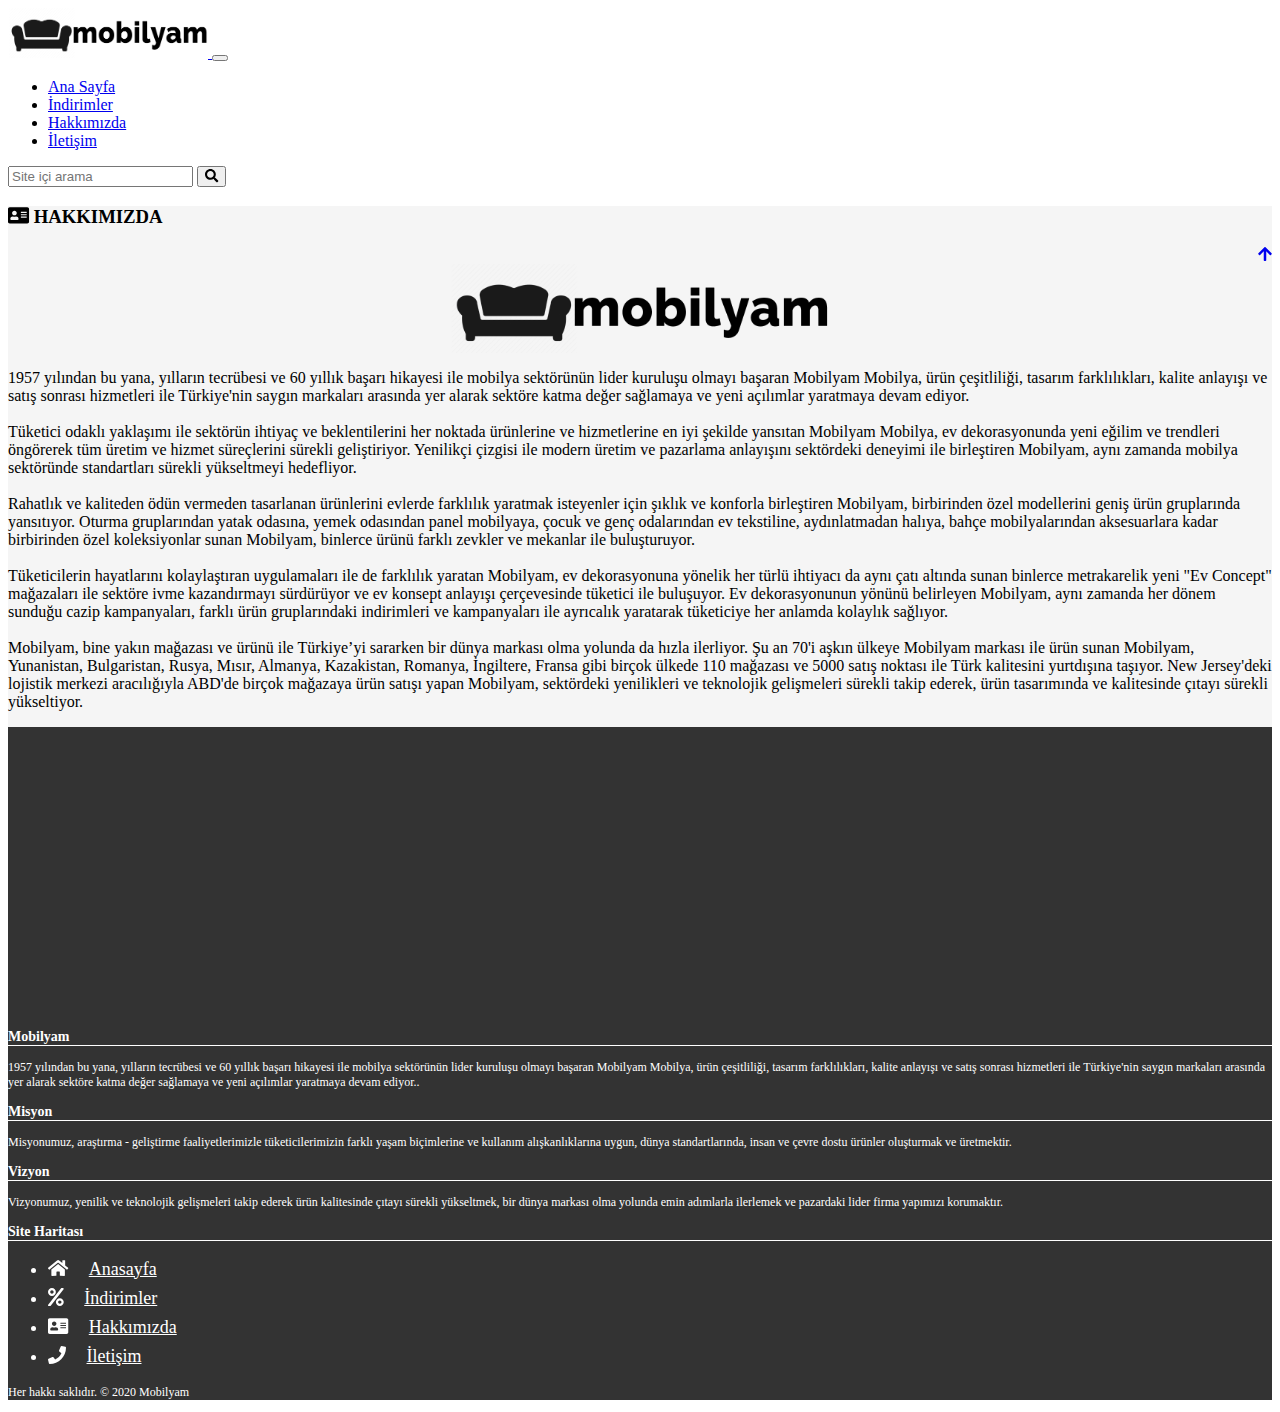
<file: hakkimizda.html>
<!DOCTYPE html>
<html lang="en">
  <head>
    <meta charset="UTF-8">
    <meta name="viewport" content="width=device-width, initial-scale=1.0">
    
    <title>Mobilya Katalog</title>
    
    <!-- STYLES -->
    <link rel="stylesheet" href="./style.css">
    <link rel="stylesheet" href="./assets/fontawesome/css/all.css">
    <link href="https://fonts.googleapis.com/css?family=Raleway:100,100i,200,200i,300,300i,400,400i,500,500i,600,600i,700,700i,800,800i,900,900i&display=swap" rel="stylesheet">
    <link rel="stylesheet" href="https://stackpath.bootstrapcdn.com/bootstrap/4.5.0/css/bootstrap.min.css" integrity="sha384-9aIt2nRpC12Uk9gS9baDl411NQApFmC26EwAOH8WgZl5MYYxFfc+NcPb1dKGj7Sk" crossorigin="anonymous">
    
  </head>
  <body>
    <!-- Navbar -->
    <nav class="navbar navbar-expand-lg navbar-light bg-light">
      <a class="navbar-brand" href="index.html">
        <img src="./assets/images/logo.png" width="200" height="50" class="d-inline-block align-top" alt="" loading="lazy">
      </a>    
      <button class="navbar-toggler" type="button" data-toggle="collapse" data-target="#navbarSupportedContent" aria-controls="navbarSupportedContent" aria-expanded="false" aria-label="Toggle navigation">
        <span class="navbar-toggler-icon"></span>
      </button>
    
      <div class="collapse navbar-collapse" id="navbarSupportedContent">
        <ul class="navbar-nav mr-auto">
          <li class="nav-item active">
            <a class="nav-link" href="index.html">Ana Sayfa <span class="sr-only">(current)</span></a>
          </li>
          <li class="nav-item active">
            <a class="nav-link" href="indirim.html">İndirimler</a>
          </li>
          <li class="nav-item active">
            <a class="nav-link" href="hakkimizda.html">Hakkımızda</a>
          </li>
          <li class="nav-item active">
            <a class="nav-link" href="iletisim.html">İletişim</a>
          </li>
        </ul>

        <form class="form-inline my-2 my-lg-0">
          <input class="form-control mr-sm-2" type="search" placeholder="Site içi arama" aria-label="Search">
          <button class="btn btn-outline-info my-2 my-sm-0" type="submit">
            <i class="fas fa-search"></i>
          </button>
        </form>
      </div>
    </nav>

    <!-- Content -->
    <div class="container-fluid content">
      <div class="row pt-3 pl-3 content-headline">
        <div class="col-md-11">
          <h3>
            <i class="fas fa-address-card"></i>
            HAKKIMIZDA
          </h3>
        </div>
        <div class="col-md-1" style="display: flex;justify-content: flex-end;">
          <a href="#" class="btn">
            <i class="fas fa-arrow-up"></i>
          </a>
        </div>
      </div>

      <div class="row" style="display: flex; justify-content: center;">
        <img src="./assets/images/logo.png" style="width:30%" alt="logo">
      </div>
      
      <div class="row pt-5 pb-5" style="display: flex; justify-content: center;">
        <div class="col-md-2"></div>
        <div class="col-md-8">
          <p>
            1957 yılından bu yana, yılların tecrübesi ve 60 yıllık başarı hikayesi ile mobilya sektörünün 
            lider kuruluşu olmayı başaran Mobilyam Mobilya, ürün çeşitliliği, tasarım farklılıkları, kalite
            anlayışı ve satış sonrası hizmetleri ile Türkiye'nin saygın markaları arasında yer alarak sektöre
            katma değer sağlamaya ve yeni açılımlar yaratmaya devam ediyor. 
            <br><br>
            Tüketici odaklı yaklaşımı ile sektörün ihtiyaç ve beklentilerini her noktada ürünlerine ve hizmetlerine
            en iyi şekilde yansıtan Mobilyam Mobilya, ev dekorasyonunda yeni eğilim ve trendleri öngörerek tüm üretim
            ve hizmet süreçlerini sürekli geliştiriyor. Yenilikçi çizgisi ile modern üretim ve pazarlama anlayışını
            sektördeki deneyimi ile birleştiren Mobilyam, aynı zamanda mobilya sektöründe standartları sürekli 
            yükseltmeyi hedefliyor.
            <br><br>
            Rahatlık ve kaliteden ödün vermeden tasarlanan ürünlerini evlerde farklılık yaratmak isteyenler için şıklık
            ve konforla birleştiren Mobilyam, birbirinden özel modellerini geniş ürün gruplarında yansıtıyor. Oturma 
            gruplarından yatak odasına, yemek odasından panel mobilyaya, çocuk ve genç odalarından ev tekstiline, 
             aydınlatmadan halıya, bahçe mobilyalarından aksesuarlara kadar birbirinden özel koleksiyonlar sunan Mobilyam,
            binlerce ürünü farklı zevkler ve mekanlar ile buluşturuyor.
            <br><br>
            Tüketicilerin hayatlarını kolaylaştıran uygulamaları ile de farklılık yaratan Mobilyam, ev dekorasyonuna yönelik
            her türlü ihtiyacı da aynı çatı altında sunan binlerce metrakarelik yeni "Ev Concept" mağazaları ile sektöre ivme
            kazandırmayı sürdürüyor ve ev konsept anlayışı çerçevesinde tüketici ile buluşuyor. Ev dekorasyonunun yönünü 
            belirleyen Mobilyam, aynı zamanda her dönem sunduğu cazip kampanyaları, farklı ürün gruplarındaki indirimleri ve 
            kampanyaları ile ayrıcalık yaratarak tüketiciye her anlamda kolaylık sağlıyor.
            <br><br>
            Mobilyam, bine yakın mağazası ve ürünü ile Türkiye’yi sararken bir dünya markası olma yolunda da hızla ilerliyor. 
            Şu an 70'i aşkın ülkeye Mobilyam markası ile ürün sunan Mobilyam, Yunanistan, Bulgaristan, Rusya, Mısır, Almanya, 
            Kazakistan, Romanya, İngiltere, Fransa gibi birçok ülkede 110 mağazası ve 5000 satış noktası ile Türk kalitesini 
            yurtdışına taşıyor. New Jersey'deki lojistik merkezi aracılığıyla ABD'de birçok mağazaya ürün satışı yapan Mobilyam,
             sektördeki yenilikleri ve teknolojik gelişmeleri sürekli takip ederek, ürün tasarımında ve kalitesinde çıtayı sürekli yükseltiyor.
          </p>
        </div>
        <div class="col-md-2"></div>
      </div>
    </div>

  <!-- Footer -->
  <footer class="page-footer font-small">
    <div class="container-fluid text-center pt-4 footer-general">
      <div class="row pt-2">
        <div class="col-md-3">
          <p class="footer-headline">Mobilyam</p>
          <p class="text-md-left"> 
            1957 yılından bu yana, yılların tecrübesi ve 60 yıllık başarı hikayesi 
            ile mobilya sektörünün lider kuruluşu olmayı başaran Mobilyam Mobilya, ürün çeşitliliği, tasarım farklılıkları, 
            kalite anlayışı ve satış sonrası hizmetleri ile Türkiye'nin saygın markaları arasında yer alarak sektöre katma 
            değer sağlamaya ve yeni açılımlar yaratmaya devam ediyor..
          </p>
        </div>

        <div class="col-md-1"></div>

        <div class="col-md-4">
          <div class="row">
            <div class="col-md-5">
              <p class="footer-headline">Misyon</p>
              <p class="text-md-left"> 
                Misyonumuz, araştırma - geliştirme faaliyetlerimizle tüketicilerimizin 
                farklı yaşam biçimlerine ve kullanım alışkanlıklarına uygun, dünya standartlarında,
                insan ve çevre dostu ürünler oluşturmak ve üretmektir.
              </p>
            </div>
            <div class="col-md-2"></div>
            <div class="col-md-5">
              <p class="footer-headline">Vizyon</p>
              <p class="text-md-left"> 
                Vizyonumuz, yenilik ve teknolojik gelişmeleri takip ederek ürün kalitesinde çıtayı 
                sürekli yükseltmek, bir dünya markası olma yolunda emin adımlarla ilerlemek ve pazardaki
                lider firma yapımızı korumaktır.
              </p>
            </div>
          </div>
        </div>

        <div class="col-md-1"></div>

        <div class="col-md-2">
          <p class="footer-headline">Site Haritası</p>
          <ul class="list-unstyled footer-list text-md-left">
            <li>
              <i class="fas fa-home"></i>
              <a class="footer-list-item" href="#">Anasayfa</a>
            </li>
            <li style="margin-top:8px !important">
              <i class="fas fa-percent"></i>
              <a class="footer-list-item" href="indirim.html">İndirimler</a>
            </li>
            <li style="margin-top:8px !important">
              <i class="fas fa-address-card"></i>
              <a class="footer-list-item" href="#!">Hakkımızda</a>
            </li>
            <li style="margin-top:8px !important">
              <i class="fas fa-phone"></i>
              <a class="footer-list-item" href="#!">İletişim</a>
            </li>
          </ul>
        </div>
        
        <div class="col-md-1"></div>
      </div>
      
      <div class="row pt-2">
        <div class="col-md-12">
          <p>Her hakkı saklıdır. © 2020 Mobilyam</p>
        </div>
      </div>
    </div>
  </footer>

   <!-- SCRIPTS -->
    <script src="https://code.jquery.com/jquery-3.5.1.slim.min.js" integrity="sha384-DfXdz2htPH0lsSSs5nCTpuj/zy4C+OGpamoFVy38MVBnE+IbbVYUew+OrCXaRkfj" crossorigin="anonymous"></script>
    <script src="https://cdn.jsdelivr.net/npm/popper.js@1.16.0/dist/umd/popper.min.js" integrity="sha384-Q6E9RHvbIyZFJoft+2mJbHaEWldlvI9IOYy5n3zV9zzTtmI3UksdQRVvoxMfooAo" crossorigin="anonymous"></script>
    <script src="https://stackpath.bootstrapcdn.com/bootstrap/4.5.0/js/bootstrap.min.js" integrity="sha384-OgVRvuATP1z7JjHLkuOU7Xw704+h835Lr+6QL9UvYjZE3Ipu6Tp75j7Bh/kR0JKI" crossorigin="anonymous"></script>
    <script src="./assets/fontawesome/js/all.js"></script>
  </body>
</html>
</file>
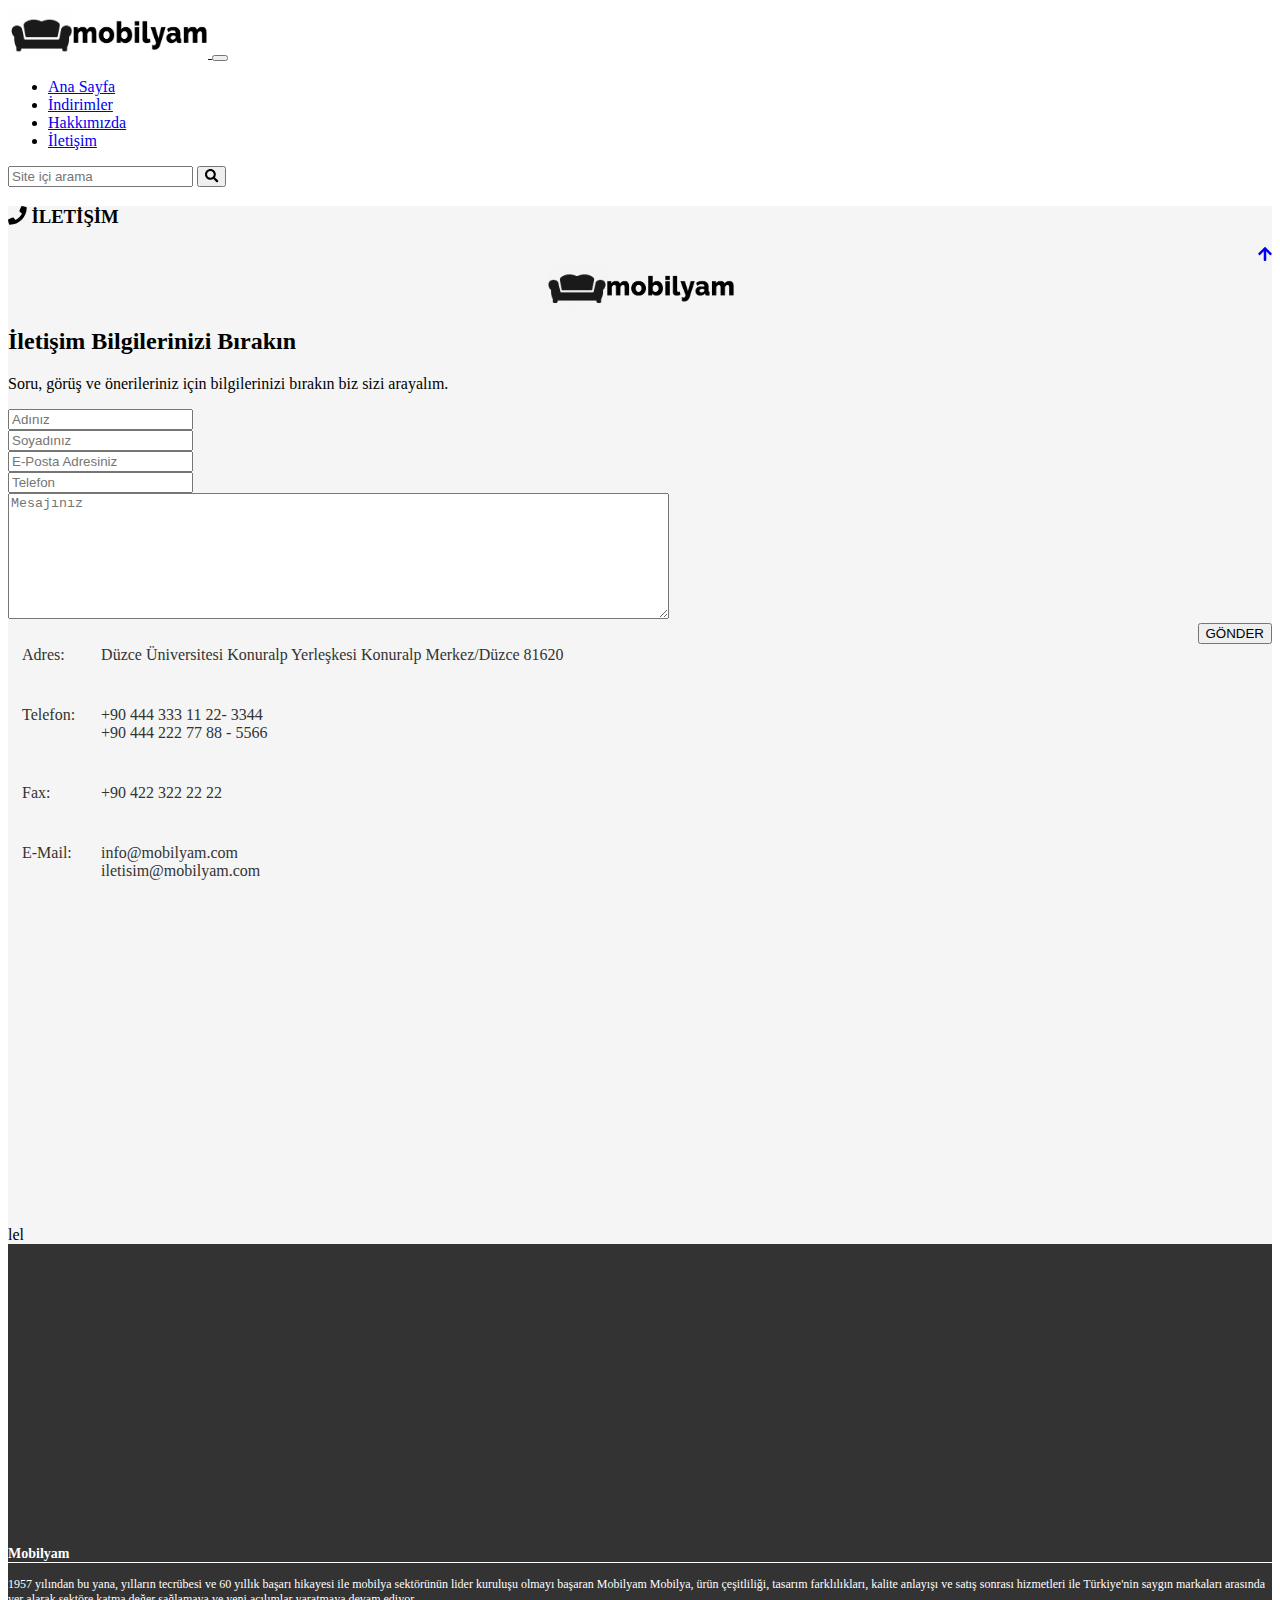
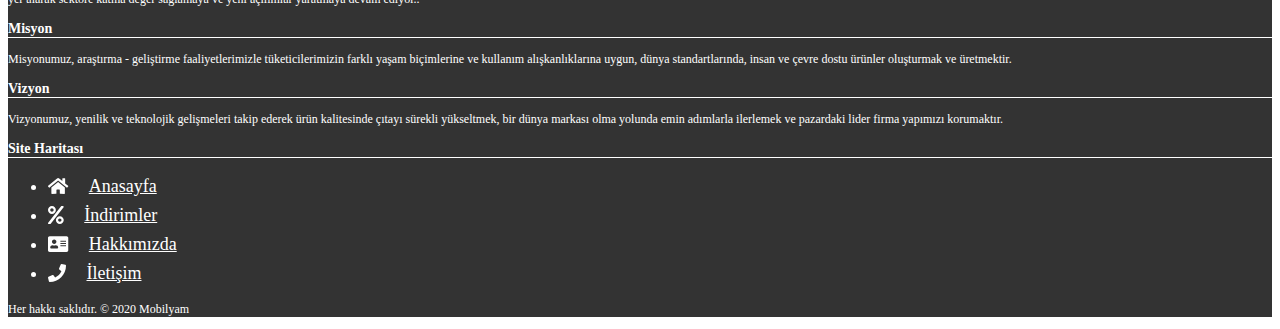
<file: iletisim.html>
<!DOCTYPE html>
<html lang="en">

<head>
  <meta charset="UTF-8">
  <meta name="viewport" content="width=device-width, initial-scale=1.0">

  <title>Mobilya Katalog</title>

  <!-- STYLES -->
  <link rel="stylesheet" href="./style.css">
  <link rel="stylesheet" href="./assets/fontawesome/css/all.css">
  <link
    href="https://fonts.googleapis.com/css?family=Raleway:100,100i,200,200i,300,300i,400,400i,500,500i,600,600i,700,700i,800,800i,900,900i&display=swap"
    rel="stylesheet">
  <link rel="stylesheet" href="https://stackpath.bootstrapcdn.com/bootstrap/4.5.0/css/bootstrap.min.css"
    integrity="sha384-9aIt2nRpC12Uk9gS9baDl411NQApFmC26EwAOH8WgZl5MYYxFfc+NcPb1dKGj7Sk" crossorigin="anonymous">

</head>

<body>
  <!-- Navbar -->
  <nav class="navbar navbar-expand-lg navbar-light bg-light">
    <a class="navbar-brand" href="index.html">
      <img src="./assets/images/logo.png" width="200" height="50" class="d-inline-block align-top" alt="" loading="lazy">
    </a>
    <button class="navbar-toggler" type="button" data-toggle="collapse" data-target="#navbarSupportedContent"
      aria-controls="navbarSupportedContent" aria-expanded="false" aria-label="Toggle navigation">
      <span class="navbar-toggler-icon"></span>
    </button>

    <div class="collapse navbar-collapse" id="navbarSupportedContent">
      <ul class="navbar-nav mr-auto">
        <li class="nav-item active">
          <a class="nav-link" href="index.html">Ana Sayfa <span class="sr-only">(current)</span></a>
        </li>
        <li class="nav-item active">
          <a class="nav-link" href="indirim.html">İndirimler</a>
        </li>
        <li class="nav-item active">
          <a class="nav-link" href="hakkimizda.html">Hakkımızda</a>
        </li>
        <li class="nav-item active">
          <a class="nav-link" href="iletisim.html">İletişim</a>
        </li>
      </ul>

      <form class="form-inline my-2 my-lg-0">
        <input class="form-control mr-sm-2" type="search" placeholder="Site içi arama" aria-label="Search">
        <button class="btn btn-outline-info my-2 my-sm-0" type="submit">
          <i class="fas fa-search"></i>
        </button>
      </form>
    </div>
  </nav>

  <!-- Content -->
  <div class="container-fluid content">
    <div class="row pt-3 pl-3 content-headline">
      <div class="col-md-11">
        <h3>
          <i class="fas fa-phone"></i>
          İLETİŞİM
        </h3>
      </div>
      <div class="col-md-1" style="display: flex;justify-content: flex-end;">
        <a href="#" class="btn">
          <i class="fas fa-arrow-up"></i>
        </a>
      </div>
    </div>

    <div class="row" style="display: flex; justify-content: center;">
      <img src="./assets/images/logo.png" style="width:15%" alt="logo">
    </div>

    <div class="row pt-5 pb-5">
      <div class="col-md-1"></div>
      <div class="col-md-5">
        <div class="iletisimform">
          <div>
            <h2> İletişim Bilgilerinizi Bırakın </h2>
            <p> Soru, görüş ve önerileriniz için bilgilerinizi bırakın biz sizi arayalım. </p>
          </div>
          <form role="form" action="iletisim.html" method="post">
            <div class="form-group">
              <div class="row">
                <div class="col-md-6">
                  <input type="text" class="form-control input-lg" placeholder="Adınız" required="" name="isim"
                    id="isim" value="">
                </div>
                <div class="col-md-6">
                  <input type="text" class="form-control input-lg" placeholder="Soyadınız" required="" name="soyisim"
                    id="soyisim" value="">
                </div>
              </div>
            </div>
            <div class="form-group">
              <div class="row">
                <div class="col-md-6">
                  <input type="email" name="email" placeholder="E-Posta Adresiniz" required=""
                    class="form-control input-lg" id="email" value="">
                </div>
                <div class="col-md-6">
                  <input type="tel" name="tel" placeholder="Telefon" required="" class="form-control input-lg" id="tel"
                    value="">
                </div>
              </div>
            </div>
            <div class="form-group">
              <div class="row">
                <div class="col-md-12">
                  <textarea name="mesaj" class="form-control" rows="8" cols="80" placeholder="Mesajınız"></textarea>
                </div>
              </div>
            </div>
            <div class="row" style="display: flex; justify-content: flex-end;">
              <button type="submit" class="btn btn-info btn-lg" name="gonder">GÖNDER</button>
            </div>
          </form>
        </div>
      </div>
      <div class="col-md-1"></div>

      <div class="col-md-5 contact-table">
        <table>
          <tbody>
            <tr>
              <td>
                <strong>Adres:</strong>
              </td>
              <td>
                Düzce Üniversitesi Konuralp Yerleşkesi Konuralp
                Merkez/Düzce
                81620
              </td>
            </tr>
            <tr>
              <td>
                <strong>Telefon:</strong>
              </td>
              <td>
                +90 444 333 11 22- 3344
                <br>
                +90 444 222 77 88 - 5566
              </td>
            </tr>
            <tr>
              <td>
                <strong>Fax:</strong>
              </td>
              <td>+90 422 322 22 22</td>
            </tr>
            <tr>
              <td>
                <strong>E-Mail:</strong>
              </td>
              <td>info@mobilyam.com<br>iletisim@mobilyam.com</td>
            </tr>
          </tbody>
        </table>
      </div>
    </div>

    <div class="container-fluid">
      <div class="row">
        <iframe src="https://www.google.com/maps/embed?pb=!1m18!1m12!1m3!1d3015.3868978147916!2d31.180856315371063!3d40.
        90726197931113!2m3!1f0!2f0!3f0!3m2!1i1024!2i768!4f13.1!3m3!1m2!1s0x409da0dd3f07ef15%3A0xc6d7896027c0e5e9!2zRMO8e
        mNlIMOcbml2ZXJzaXRlc2k!5e0!3m2!1str!2str!4v1589655499891!5m2!1str!2str" 
        width="100%" height="300" frameborder="0" style="border:0" allowfullscreen=""></iframe>
      </div>
    </div>

    <div class="row pt-3">
      lel
    </div>

  </div>

  <!-- Footer -->
  <footer class="page-footer font-small">
    <div class="container-fluid text-center pt-4 footer-general">
      <div class="row pt-2">
        <div class="col-md-3">
          <p class="footer-headline">Mobilyam</p>
          <p class="text-md-left">
            1957 yılından bu yana, yılların tecrübesi ve 60 yıllık başarı hikayesi
            ile mobilya sektörünün lider kuruluşu olmayı başaran Mobilyam Mobilya, ürün çeşitliliği, tasarım
            farklılıkları,
            kalite anlayışı ve satış sonrası hizmetleri ile Türkiye'nin saygın markaları arasında yer alarak sektöre
            katma
            değer sağlamaya ve yeni açılımlar yaratmaya devam ediyor..
          </p>
        </div>

        <div class="col-md-1"></div>

        <div class="col-md-4">
          <div class="row">
            <div class="col-md-5">
              <p class="footer-headline">Misyon</p>
              <p class="text-md-left">
                Misyonumuz, araştırma - geliştirme faaliyetlerimizle tüketicilerimizin
                farklı yaşam biçimlerine ve kullanım alışkanlıklarına uygun, dünya standartlarında,
                insan ve çevre dostu ürünler oluşturmak ve üretmektir.
              </p>
            </div>
            <div class="col-md-2"></div>
            <div class="col-md-5">
              <p class="footer-headline">Vizyon</p>
              <p class="text-md-left">
                Vizyonumuz, yenilik ve teknolojik gelişmeleri takip ederek ürün kalitesinde çıtayı
                sürekli yükseltmek, bir dünya markası olma yolunda emin adımlarla ilerlemek ve pazardaki
                lider firma yapımızı korumaktır.
              </p>
            </div>
          </div>
        </div>

        <div class="col-md-1"></div>

        <div class="col-md-2">
          <p class="footer-headline">Site Haritası</p>
          <ul class="list-unstyled footer-list text-md-left">
            <li>
              <i class="fas fa-home"></i>
              <a class="footer-list-item" href="#">Anasayfa</a>
            </li>
            <li style="margin-top:8px !important">
              <i class="fas fa-percent"></i>
              <a class="footer-list-item" href="indirim.html">İndirimler</a>
            </li>
            <li style="margin-top:8px !important">
              <i class="fas fa-address-card"></i>
              <a class="footer-list-item" href="#!">Hakkımızda</a>
            </li>
            <li style="margin-top:8px !important">
              <i class="fas fa-phone"></i>
              <a class="footer-list-item" href="#!">İletişim</a>
            </li>
          </ul>
        </div>

        <div class="col-md-1"></div>
      </div>

      <div class="row pt-2">
        <div class="col-md-12">
          <p>Her hakkı saklıdır. © 2020 Mobilyam</p>
        </div>
      </div>
    </div>
  </footer>

  <!-- SCRIPTS -->
  <script src="https://code.jquery.com/jquery-3.5.1.slim.min.js"
    integrity="sha384-DfXdz2htPH0lsSSs5nCTpuj/zy4C+OGpamoFVy38MVBnE+IbbVYUew+OrCXaRkfj"
    crossorigin="anonymous"></script>
  <script src="https://cdn.jsdelivr.net/npm/popper.js@1.16.0/dist/umd/popper.min.js"
    integrity="sha384-Q6E9RHvbIyZFJoft+2mJbHaEWldlvI9IOYy5n3zV9zzTtmI3UksdQRVvoxMfooAo"
    crossorigin="anonymous"></script>
  <script src="https://stackpath.bootstrapcdn.com/bootstrap/4.5.0/js/bootstrap.min.js"
    integrity="sha384-OgVRvuATP1z7JjHLkuOU7Xw704+h835Lr+6QL9UvYjZE3Ipu6Tp75j7Bh/kR0JKI"
    crossorigin="anonymous"></script>
  <script src="./assets/fontawesome/js/all.js"></script>
</body>

</html>
</file>
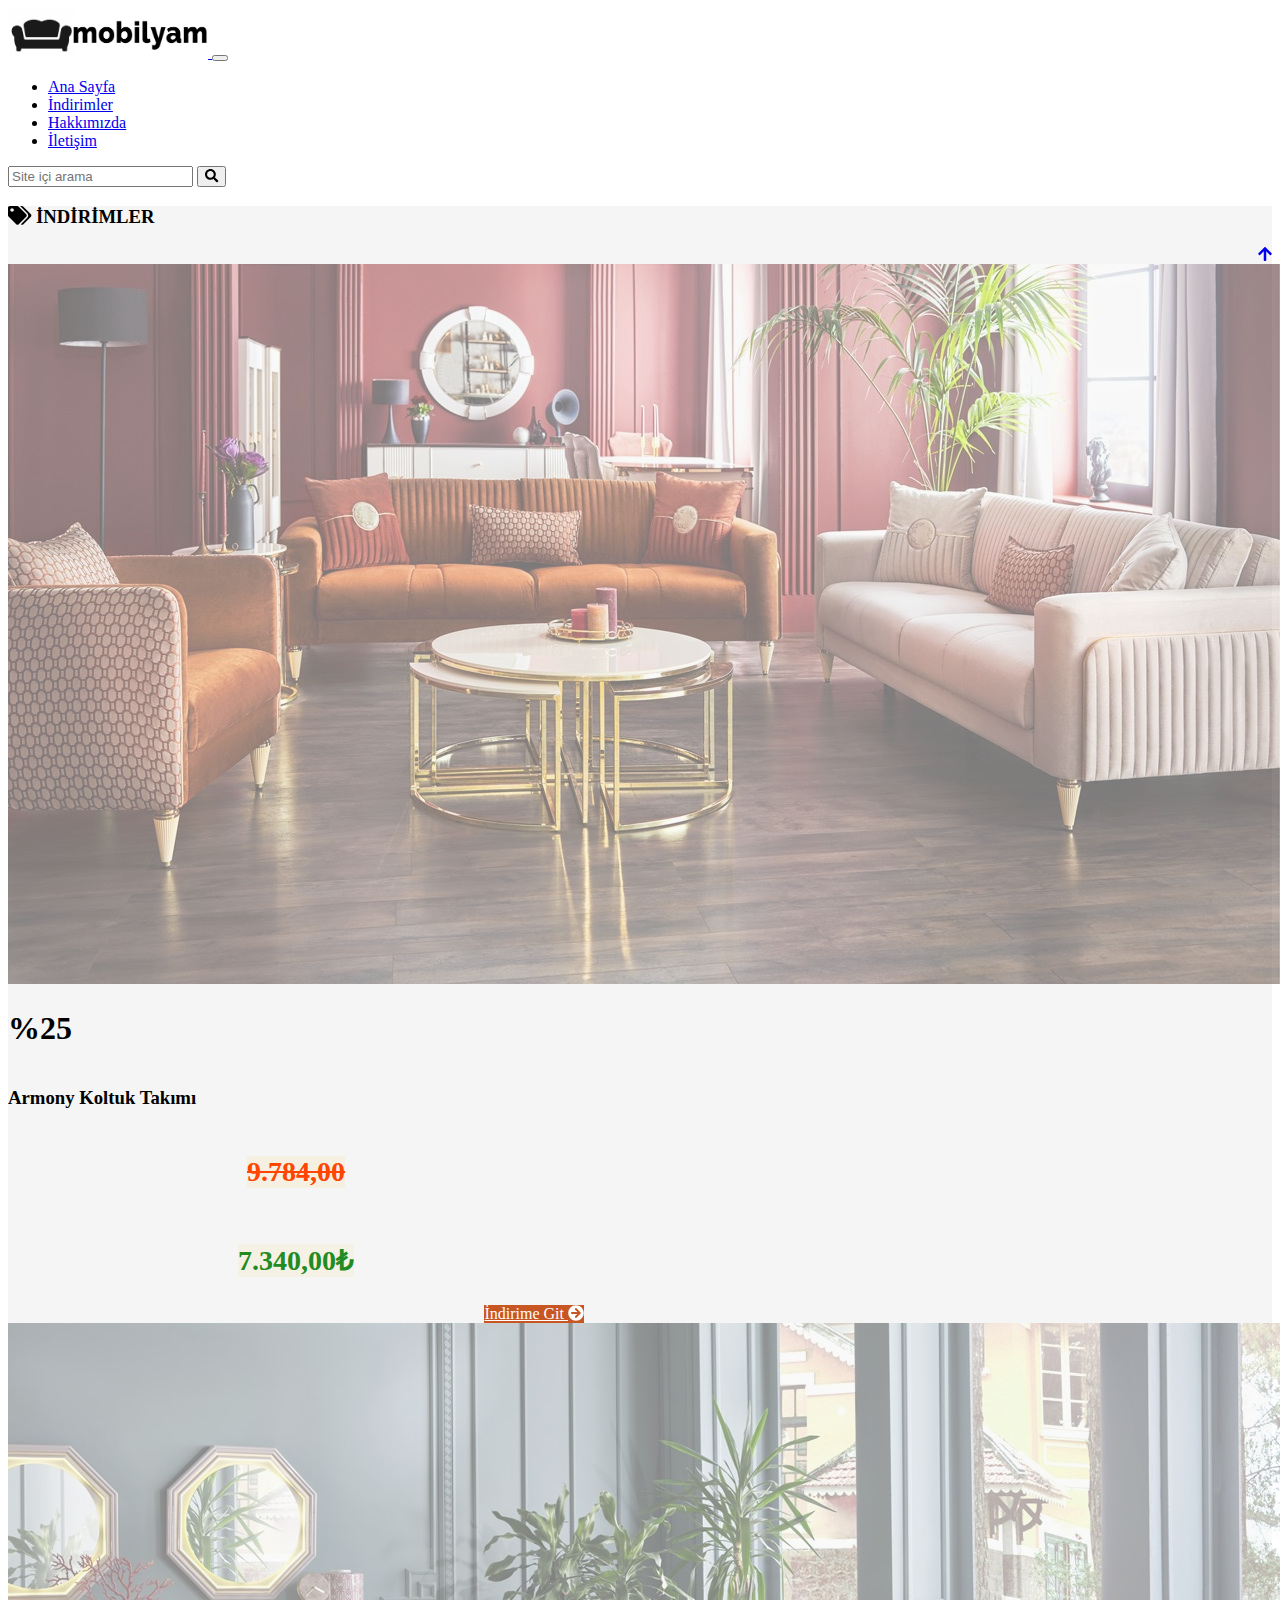
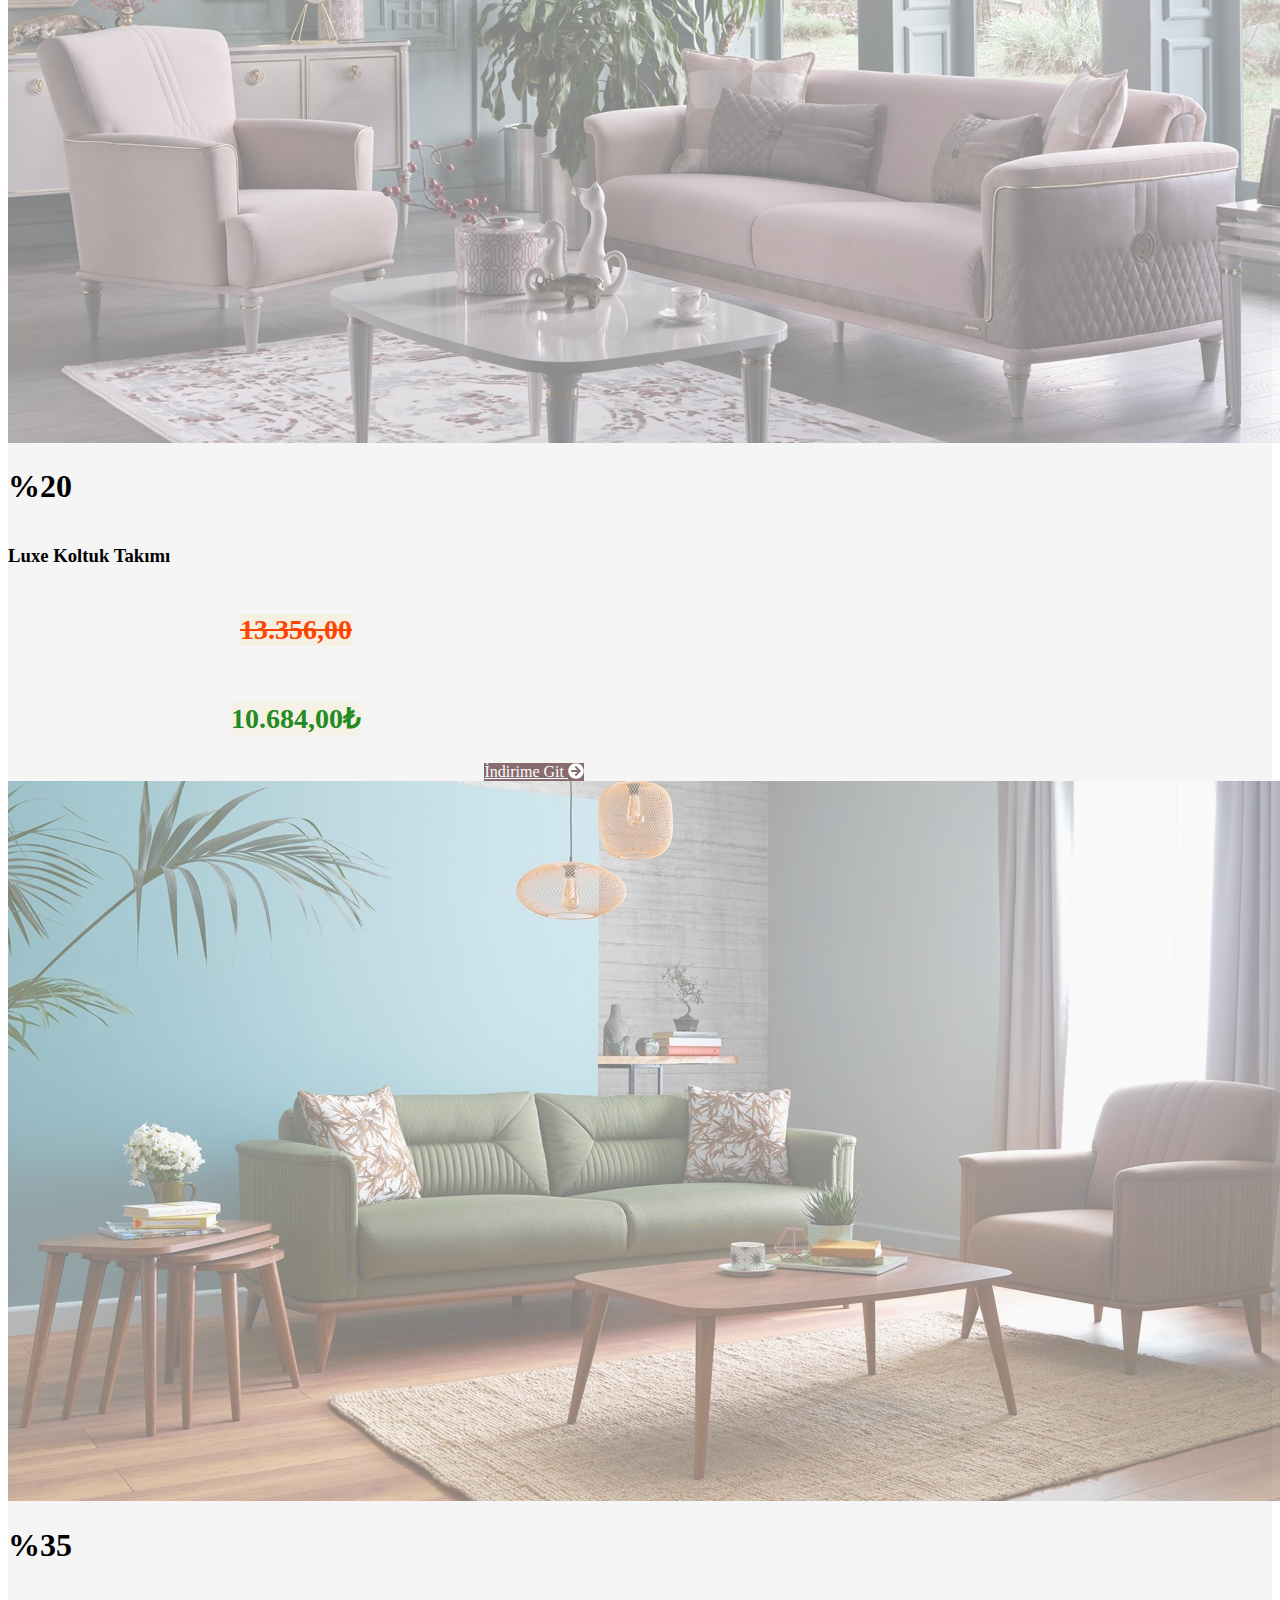
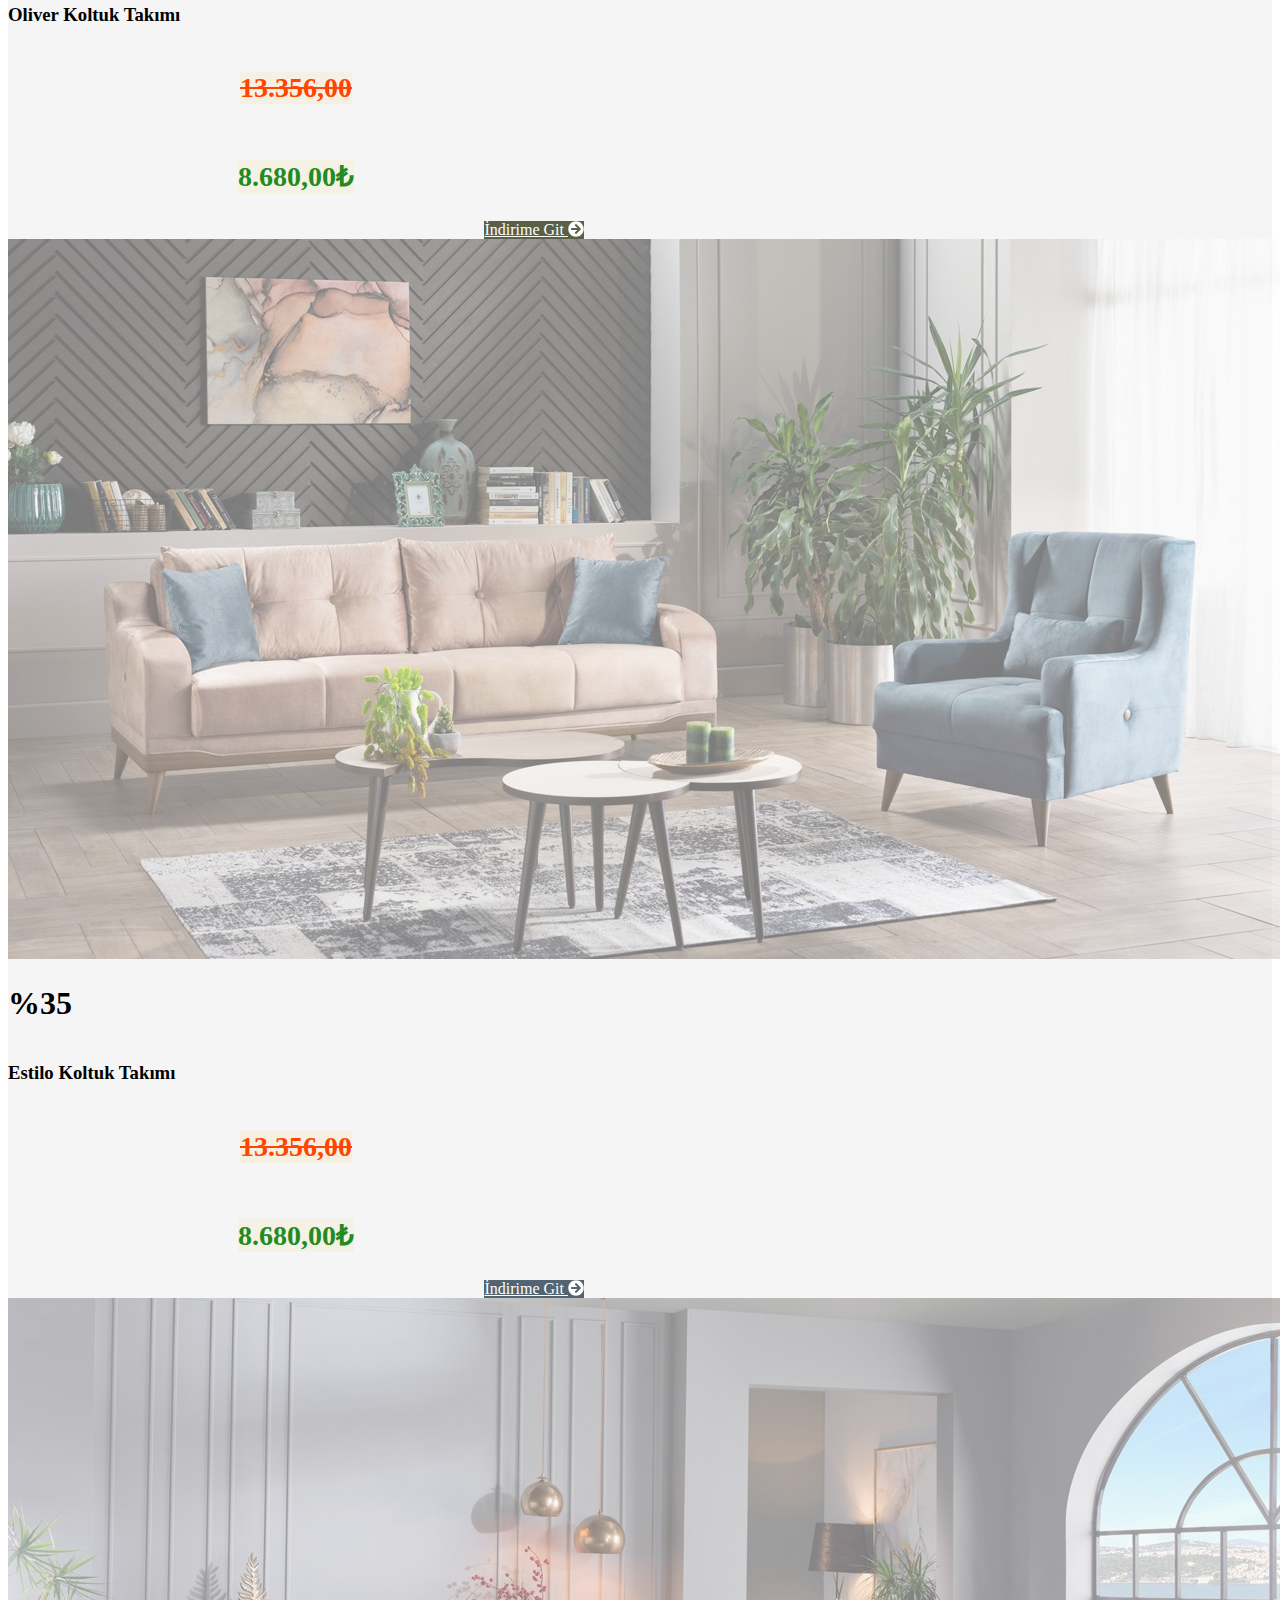
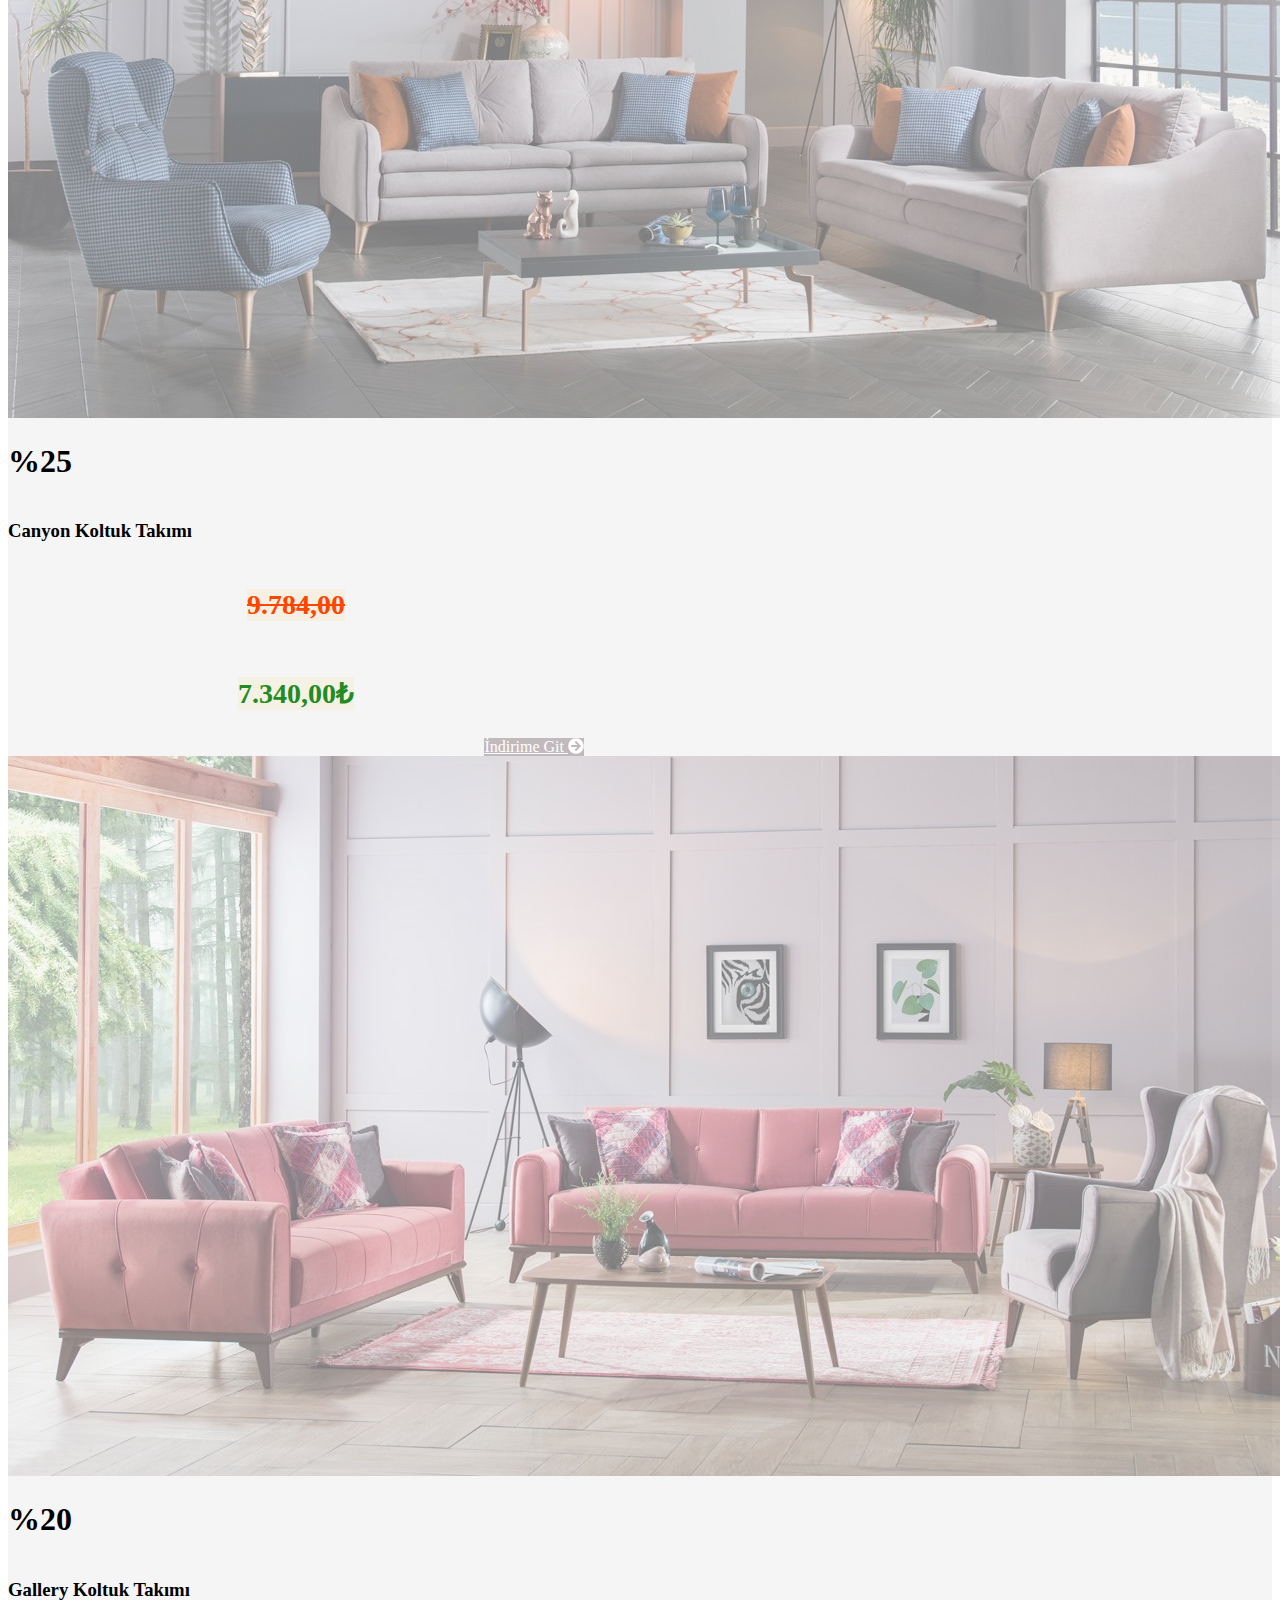
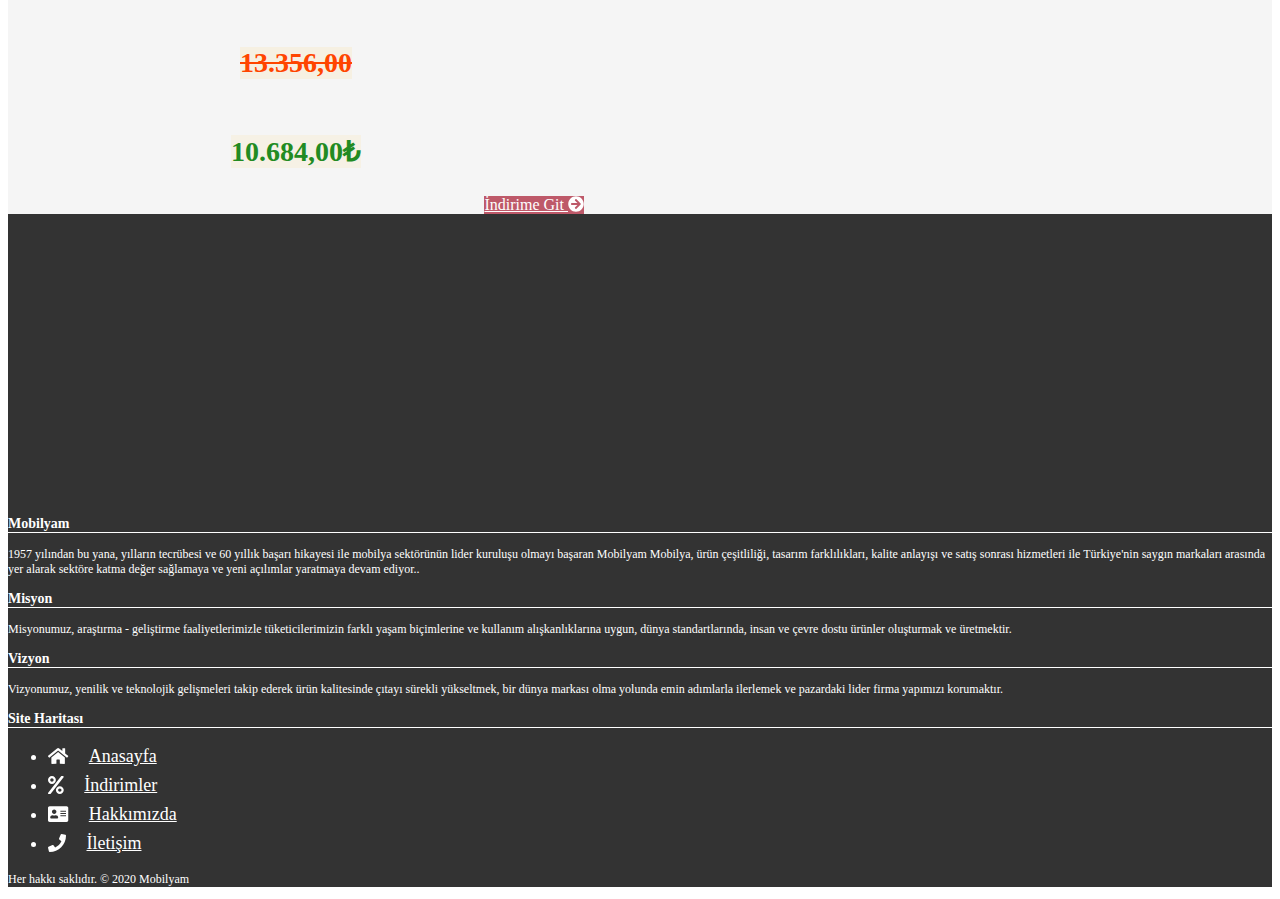
<file: indirim.html>
<!DOCTYPE html>
<html lang="en">
  <head>
    <meta charset="UTF-8">
    <meta name="viewport" content="width=device-width, initial-scale=1.0">
    
    <title>Mobilya Katalog</title>
    
    <!-- STYLES -->
    <link rel="stylesheet" href="./style.css">
    <link rel="stylesheet" href="./assets/fontawesome/css/all.css">
    <link href="https://fonts.googleapis.com/css?family=Raleway:100,100i,200,200i,300,300i,400,400i,500,500i,600,600i,700,700i,800,800i,900,900i&display=swap" rel="stylesheet">
    <link rel="stylesheet" href="https://stackpath.bootstrapcdn.com/bootstrap/4.5.0/css/bootstrap.min.css" integrity="sha384-9aIt2nRpC12Uk9gS9baDl411NQApFmC26EwAOH8WgZl5MYYxFfc+NcPb1dKGj7Sk" crossorigin="anonymous">
    
  </head>
  <body>
    <!-- Navbar -->
    <nav class="navbar navbar-expand-lg navbar-light bg-light">
      <a class="navbar-brand" href="index.html">
        <img src="./assets/images/logo.png" width="200" height="50" class="d-inline-block align-top" alt="" loading="lazy">
      </a>    
      <button class="navbar-toggler" type="button" data-toggle="collapse" data-target="#navbarSupportedContent" aria-controls="navbarSupportedContent" aria-expanded="false" aria-label="Toggle navigation">
        <span class="navbar-toggler-icon"></span>
      </button>
    
      <div class="collapse navbar-collapse" id="navbarSupportedContent">
        <ul class="navbar-nav mr-auto">
          <li class="nav-item active">
            <a class="nav-link" href="index.html">Ana Sayfa <span class="sr-only">(current)</span></a>
          </li>
          <li class="nav-item active">
            <a class="nav-link" href="indirim.html">İndirimler</a>
          </li>
          <li class="nav-item active">
            <a class="nav-link" href="hakkimizda.html">Hakkımızda</a>
          </li>
          <li class="nav-item active">
            <a class="nav-link" href="iletisim.html">İletişim</a>
          </li>
          <!-- TODO: ssamilg -->
          <!-- <li class="nav-item dropdown">
            <a class="nav-link dropdown-toggle" href="#" id="navbarDropdown" role="button" data-toggle="dropdown" aria-haspopup="true" aria-expanded="false">
              Dropdown
            </a>
            <div class="dropdown-menu" aria-labelledby="navbarDropdown">
              <a class="dropdown-item" href="#">Action</a>
              <a class="dropdown-item" href="#">Another action</a>
              <div class="dropdown-divider"></div>
              <a class="dropdown-item" href="#">Something else here</a>
            </div>
          </li> -->
        </ul>

        <form class="form-inline my-2 my-lg-0">
          <input class="form-control mr-sm-2" type="search" placeholder="Site içi arama" aria-label="Search">
          <button class="btn btn-outline-info my-2 my-sm-0" type="submit">
            <i class="fas fa-search"></i>
          </button>
        </form>
      </div>
    </nav>

    <!-- Content -->
    <div class="container-fluid content">
      <div class="row pt-3 pl-3 content-headline">
        <div class="col-md-11">
          <h3>
            <i class="fas fa-tags"></i>
            İNDİRİMLER
          </h3>
        </div>
        <div class="col-md-1" style="display: flex;justify-content: flex-end;">
          <a href="#" class="btn">
            <i class="fas fa-arrow-up"></i>
          </a>
        </div>
      </div>

      <div class="row pt-3">
        <div class="col-md-4">
          <div class="card discount-content-card">
            <img src="assets/images/models/armony.jpg" class="card-img-top" style="opacity: .5;" alt="...">
            <div class="card-img-overlay">
              <div class="row">
                <div class="col-md-3">
                  <h1 class="card-title">
                    <span class="badge badge-success">%25</span>
                  </h1>
                </div>
                <div class="col-md-9" style="display: flex;flex-wrap: wrap;align-content:center;">
                  <h3><b>Armony Koltuk Takımı</b></h3>
                </div>
              </div>
              <div class="row" style="display: flex; justify-content: center;">
                  <p class="normal-price">9.784,00</p>
              </div>
              <div class="row" style="display: flex; justify-content: center;">
                  <p class="discount-price">7.340,00₺</p>
              </div>
              <div class="row content-card-actions">
                <a href="detay.html" class="btn content-card-btn">
                  İndirime Git
                  <i class="fas fa-arrow-circle-right"></i>
                </a>
              </div>
            </div>
          </div>
        </div>

        <div class="col-md-4">
          <div class="card discount-content-card">
            <img src="assets/images/models/luxe.jpg" class="card-img-top" style="opacity: .5;" alt="...">
            <div class="card-img-overlay">
              <div class="row">
                <div class="col-md-3">
                  <h1 class="card-title">
                    <span class="badge badge-success">%20</span>
                  </h1>
                </div>
                <div class="col-md-9" style="display: flex;flex-wrap: wrap;align-content:center;">
                  <h3><b>Luxe Koltuk Takımı</b></h3>
                </div>
              </div>
              <div class="row" style="display: flex; justify-content: center;">
                  <p class="normal-price">13.356,00</p>
              </div>
              <div class="row" style="display: flex; justify-content: center;">
                  <p class="discount-price">10.684,00₺</p>
              </div>
              <div class="row content-card-actions">
                <a href="detay.html" class="btn content-card-btn" style="background-color: #866C6F !important;">
                  İndirime Git
                  <i class="fas fa-arrow-circle-right"></i>
                </a>
              </div>
            </div>
          </div>
        </div>

        <div class="col-md-4">
          <div class="card discount-content-card">
            <img src="assets/images/models/oliver.jpg" class="card-img-top" style="opacity: .5;" alt="...">
            <div class="card-img-overlay">
              <div class="row">
                <div class="col-md-3">
                  <h1 class="card-title">
                    <span class="badge badge-success">%35</span>
                  </h1>
                </div>
                <div class="col-md-9" style="display: flex;flex-wrap: wrap;align-content:center;">
                  <h3><b>Oliver Koltuk Takımı</b></h3>
                </div>
              </div>
              <div class="row" style="display: flex; justify-content: center;">
                  <p class="normal-price">13.356,00	</p>
              </div>
              <div class="row" style="display: flex; justify-content: center;">
                  <p class="discount-price">8.680,00₺</p>
              </div>
              <div class="row content-card-actions">
                <a href="detay.html" class="btn content-card-btn" style="background-color: #5A6045 !important;">
                  İndirime Git
                  <i class="fas fa-arrow-circle-right"></i>
                </a>
              </div>
            </div>
          </div>
        </div>
      </div>

      <div class="row pt-5 pb-5">
        <div class="col-md-4">
          <div class="card discount-content-card">
            <img src="assets/images/models/estilo.jpg" class="card-img-top" style="opacity: .5;" alt="...">
            <div class="card-img-overlay">
              <div class="row">
                <div class="col-md-3">
                  <h1 class="card-title">
                    <span class="badge badge-success">%35</span>
                  </h1>
                </div>
                <div class="col-md-9" style="display: flex;flex-wrap: wrap;align-content:center;">
                  <h3><b>Estilo Koltuk Takımı</b></h3>
                </div>
              </div>
              <div class="row" style="display: flex; justify-content: center;">
                  <p class="normal-price">13.356,00	</p>
              </div>
              <div class="row" style="display: flex; justify-content: center;">
                  <p class="discount-price">8.680,00₺</p>
              </div>
              <div class="row content-card-actions">
                <a href="detay.html" class="btn content-card-btn" style="background-color: #526471 !important;">
                  İndirime Git
                  <i class="fas fa-arrow-circle-right"></i>
                </a>
              </div>
            </div>
          </div>
        </div>

        <div class="col-md-4">
          <div class="card discount-content-card">
            <img src="assets/images/models/canyon.jpg" class="card-img-top" style="opacity: .5;" alt="...">
            <div class="card-img-overlay">
              <div class="row">
                <div class="col-md-3">
                  <h1 class="card-title">
                    <span class="badge badge-success">%25</span>
                  </h1>
                </div>
                <div class="col-md-9" style="display: flex;flex-wrap: wrap;align-content:center;">
                  <h3><b>Canyon Koltuk Takımı</b></h3>
                </div>
              </div>
              <div class="row" style="display: flex; justify-content: center;">
                  <p class="normal-price">9.784,00</p>
              </div>
              <div class="row" style="display: flex; justify-content: center;">
                  <p class="discount-price">7.340,00₺</p>
              </div>
              <div class="row content-card-actions">
                <a href="detay.html" class="btn content-card-btn" style="background-color: #C2B9BC !important;">
                  İndirime Git
                  <i class="fas fa-arrow-circle-right"></i>
                </a>
              </div>
            </div>
          </div>
        </div>

        <div class="col-md-4">
          <div class="card discount-content-card">
            <img src="assets/images/models/gallery.jpg" class="card-img-top" style="opacity: .5;" alt="...">
            <div class="card-img-overlay">
              <div class="row">
                <div class="col-md-3">
                  <h1 class="card-title">
                    <span class="badge badge-success">%20</span>
                  </h1>
                </div>
                <div class="col-md-9" style="display: flex;flex-wrap: wrap;align-content:center;">
                  <h3><b>Gallery Koltuk Takımı</b></h3>
                </div>
              </div>
              <div class="row" style="display: flex; justify-content: center;">
                  <p class="normal-price">13.356,00</p>
              </div>
              <div class="row" style="display: flex; justify-content: center;">
                  <p class="discount-price">10.684,00₺</p>
              </div>
              <div class="row content-card-actions">
                <a href="detay.html" class="btn content-card-btn" style="background-color: #BE5969 !important;">
                  İndirime Git
                  <i class="fas fa-arrow-circle-right"></i>
                </a>
              </div>
            </div>
          </div>
        </div>
      </div>
    </div>

  <!-- Footer -->
  <footer class="page-footer font-small">
    <div class="container-fluid text-center pt-4 footer-general">
      <div class="row pt-2">
        <div class="col-md-3">
          <p class="footer-headline">Mobilyam</p>
          <p class="text-md-left"> 
            1957 yılından bu yana, yılların tecrübesi ve 60 yıllık başarı hikayesi 
            ile mobilya sektörünün lider kuruluşu olmayı başaran Mobilyam Mobilya, ürün çeşitliliği, tasarım farklılıkları, 
            kalite anlayışı ve satış sonrası hizmetleri ile Türkiye'nin saygın markaları arasında yer alarak sektöre katma 
            değer sağlamaya ve yeni açılımlar yaratmaya devam ediyor..
          </p>
        </div>

        <div class="col-md-1"></div>

        <div class="col-md-4">
          <div class="row">
            <div class="col-md-5">
              <p class="footer-headline">Misyon</p>
              <p class="text-md-left"> 
                Misyonumuz, araştırma - geliştirme faaliyetlerimizle tüketicilerimizin 
                farklı yaşam biçimlerine ve kullanım alışkanlıklarına uygun, dünya standartlarında,
                insan ve çevre dostu ürünler oluşturmak ve üretmektir.
              </p>
            </div>
            <div class="col-md-2"></div>
            <div class="col-md-5">
              <p class="footer-headline">Vizyon</p>
              <p class="text-md-left"> 
                Vizyonumuz, yenilik ve teknolojik gelişmeleri takip ederek ürün kalitesinde çıtayı 
                sürekli yükseltmek, bir dünya markası olma yolunda emin adımlarla ilerlemek ve pazardaki
                lider firma yapımızı korumaktır.
              </p>
            </div>
          </div>
        </div>

        <div class="col-md-1"></div>

        <div class="col-md-2">
          <p class="footer-headline">Site Haritası</p>
          <ul class="list-unstyled footer-list text-md-left">
            <li>
              <i class="fas fa-home"></i>
              <a class="footer-list-item" href="index.html">Anasayfa</a>
            </li>
            <li style="margin-top:8px !important">
              <i class="fas fa-percent"></i>
              <a class="footer-list-item" href="indirim.html">İndirimler</a>
            </li>
            <li style="margin-top:8px !important">
              <i class="fas fa-address-card"></i>
              <a class="footer-list-item" href="hakkimizda.html">Hakkımızda</a>
            </li>
            <li style="margin-top:8px !important">
              <i class="fas fa-phone"></i>
              <a class="footer-list-item" href="iletisim.html">İletişim</a>
            </li>
          </ul>
        </div>
        
        <div class="col-md-1"></div>
      </div>
      
      <div class="row pt-2">
        <div class="col-md-12">
          <p>Her hakkı saklıdır. © 2020 Mobilyam</p>
        </div>
      </div>
    </div>
  </footer>

   <!-- SCRIPTS -->
    <script src="https://code.jquery.com/jquery-3.5.1.slim.min.js" integrity="sha384-DfXdz2htPH0lsSSs5nCTpuj/zy4C+OGpamoFVy38MVBnE+IbbVYUew+OrCXaRkfj" crossorigin="anonymous"></script>
    <script src="https://cdn.jsdelivr.net/npm/popper.js@1.16.0/dist/umd/popper.min.js" integrity="sha384-Q6E9RHvbIyZFJoft+2mJbHaEWldlvI9IOYy5n3zV9zzTtmI3UksdQRVvoxMfooAo" crossorigin="anonymous"></script>
    <script src="https://stackpath.bootstrapcdn.com/bootstrap/4.5.0/js/bootstrap.min.js" integrity="sha384-OgVRvuATP1z7JjHLkuOU7Xw704+h835Lr+6QL9UvYjZE3Ipu6Tp75j7Bh/kR0JKI" crossorigin="anonymous"></script>
    <script src="./assets/fontawesome/js/all.js"></script>
  </body>
</html>
</file>
<file: style.css>
.slider-text {
  color: #333333 !important;
  font-size: 72px;
  margin-bottom: 10%;
  background-color: hsla(199, 94%, 94%, 0.5);
}

.slider-image {
  height: 90vh;
  width: 100%;
}

.footer-general {
  padding-top:32vh !important; 
  background-color: #333333; 
  color: white;
  font-size:12px;
} 

.footer-headline {
  font-size: 14px;
  font-weight: bold;
  border-bottom: 1px solid white;
}

.footer-list {
  font-size: 18px;
}

.footer-list-item {
  color: white !important;
  margin-left: 16px;
  text-decoration:white solid underline;
}

.content {
  background-color: whitesmoke;
}

.content-headline {
  position: sticky; 
  z-index: 1;
  top: 0; 
  background-color: whitesmoke;
}

.content-card {
  width:44vh;
}

.content-card-actions {
  display: flex; 
  justify-content: flex-end;
}

.content-card-actions-slider {
  display: flex; 
  justify-content: center;
}

.content-card-btn {
  color: white !important; 
  background-color:#C85622 !important;
}

.detail-slider-btn {
  background-color: teal; 
  border-radius: 120px; 
  height: 48px; 
  width: 48px; 
  display: flex; 
  justify-content:center;
  flex-wrap: wrap;
  align-content:center;
}

.discount-content-card {
  width:64vh;
}

.normal-price {
  background-color:hsla(44, 60%, 91%, .7);
  font-size: 28px;
  font-weight: bold;
  color:orangered;
  text-decoration: orangered solid line-through;
}

.discount-price {
  background-color:hsla(44, 60%, 91%, .6);
  font-size: 28px;
  font-weight: bold;
  color:forestgreen
}

.contact-table table td 
{
  vertical-align:top;
  color:#333;
  font-weight:300;
  padding:0 12px 40px 12px;
}


#carousel-custom {
  margin-top:  10px;
  width: 100%;
}

#carousel-material .carousel-indicators {
  margin: 10px 0 0;
  overflow: auto;
  position: static;
  text-align: left;
  white-space: nowrap;
  width: 100%;
}

#carousel-material .carousel-indicators li {
  background-color: transparent;
  -webkit-border-radius: 0;
  border-radius: 0;
  display: inline-block;
  height: auto;
  margin: 0 !important;
  width: auto;
}

#carousel-material .carousel-indicators li img {
  display: block;
  opacity: 0.5;
}

#carousel-material .carousel-indicators li.active img {
  opacity: 1;
}

#carousel-material .carousel-indicators li:hover img {
  opacity: 0.75;
}

#carousel-material .carousel-outer {
  position: relative;
}

.carousel-control.left {
  background-image: none;
  width: 54px;
  height: 54px;
  top: 50%;
  left: 20px;
  margin-top: -27px;
  line-height: 54px;
  border: 2px solid #fff;
  opacity: 1;
  text-shadow: none;
  -webkit-transition: all 0.2s ease-in-out 0s;
  -o-transition: all 0.2s ease-in-out 0s;
  transition: all 0.2s ease-in-out 0s;
}
.carousel-control.right {
  background-image: none;
  width: 54px;
  height: 54px;
  top: 50%;
  right: 20px;
  margin-top: -27px;
  line-height: 54px;
  border: 2px solid #fff;
  opacity: 1;
  text-shadow: none;
  -webkit-transition: all 0.2s ease-in-out 0s;
  -o-transition: all 0.2s ease-in-out 0s;
  transition: all 0.2s ease-in-out 0s;
}
</file>
